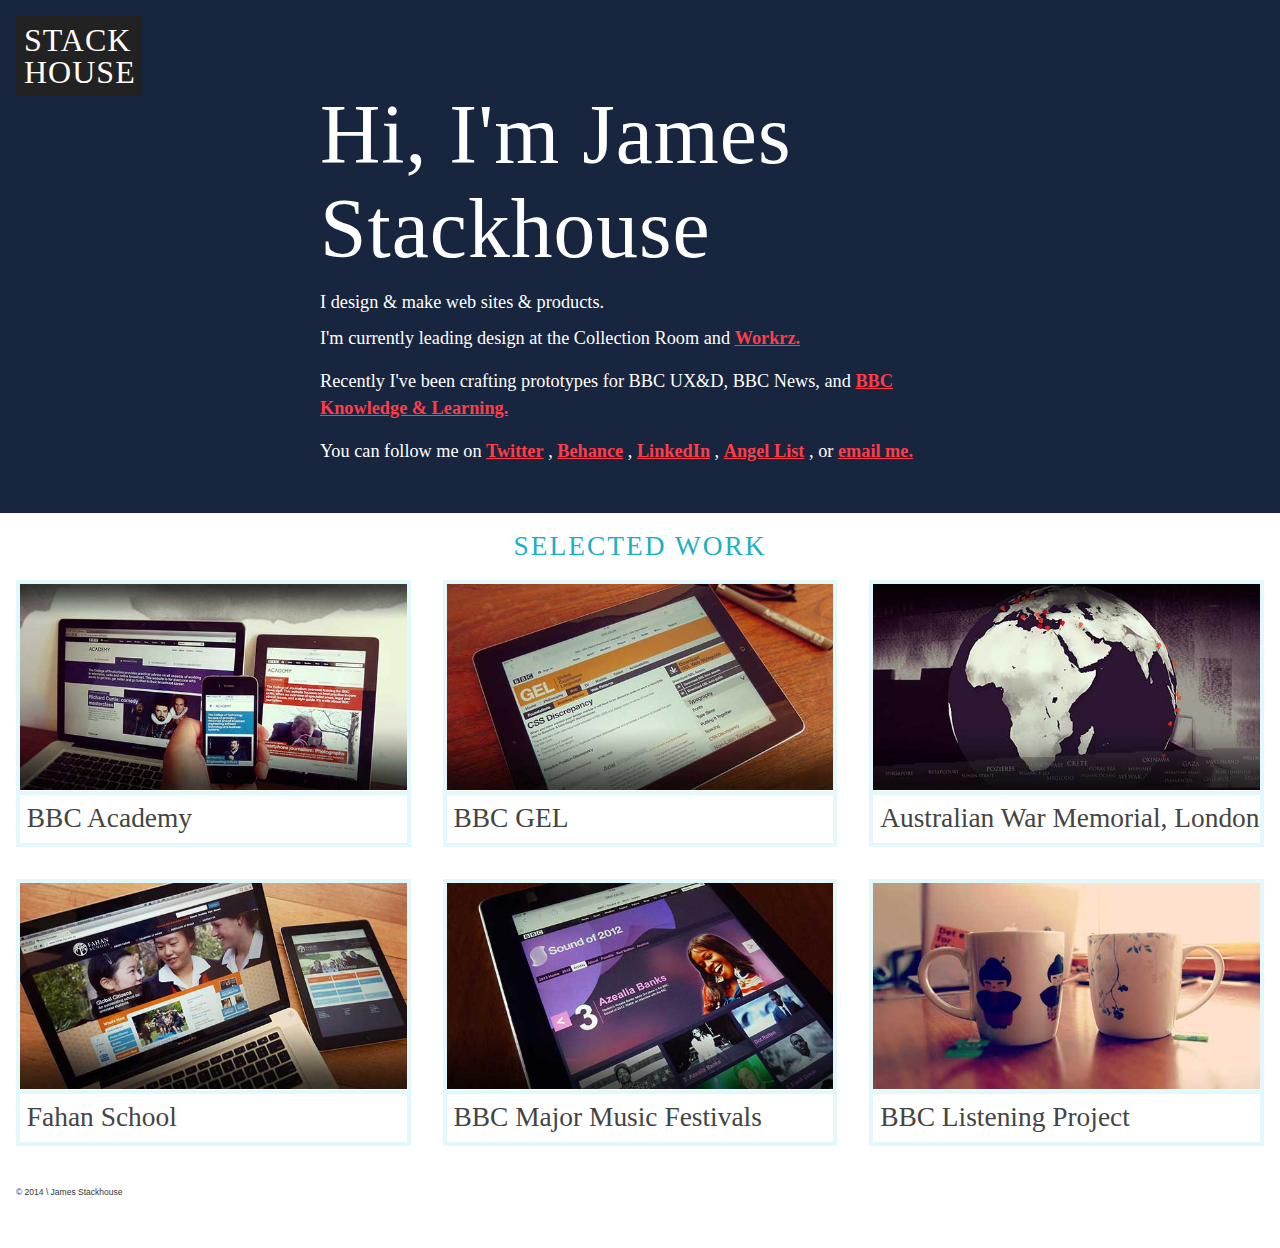
<file: index.html>
<!DOCTYPE html>
<html class='no-js' lang='en'>
  <head>
    <meta charset='utf-8'>
    <title>James Stackhouse</title>
    <meta content='Selected works by James Stackhouse.' name='description'>
    <meta content='width=device-width, initial-scale=1' name='viewport'>
    <link href='/favicon.ico' rel='shortcut icon'>
    <link href='//cloud.typography.com/7131052/621764/css/fonts.css' rel='stylesheet'>
    <link href='stylesheets/screen.css' rel='stylesheet'>
    <script>
      document.cookie='resolution='+Math.max(screen.width,screen.height)+("devicePixelRatio" in window ? ","+devicePixelRatio : ",1")+'; path=/';
    </script>
  </head>
  <body>
    <header>
      <a href='/'>
        <h1>
          Stack
          <br>
          House
        </h1>
      </a>
    </header>
    <section id='home-banner'>
      <div class='banner-content'>
        <h1>Hi, I'm James Stackhouse</h1>
        <h2>I design &amp; make web sites &amp; products.</h2>
        <p>
          I'm currently leading design at the Collection Room and
          <a href='http://www.workrz.com'>Workrz.</a>
        </p>
        <p>
          Recently I've been crafting prototypes for BBC UX&amp;D, BBC News, and
          <a href='http://www.bbc.co.uk/ww1'>BBC Knowledge &amp Learning.</a>
        </p>
        <p>
          You can follow me on
          <a href='http://www.twitter.com/stackhousehouse'>Twitter</a>
          ,
          <a href='https://www.behance.net/jamesstackhouse'>Behance</a>
          ,
          <a href='http://www.linkedin.com/pub/james-stackhouse/5b/1a1/515'>LinkedIn</a>
          ,
          <a href='https://angel.co/stackhousehouse'>Angel List</a>
          , or
          <a href='mailto:stack@jamesstackhouse.com'>email me.</a>
        </p>
      </div>
    </section>
    <div class='content list'>
      <section>
        <h3>Selected Work</h3>
        <article>
          <a href='academy.html'>
            <img alt='BBC Academy' src='images/academy-thumb.jpg'>
            <h1>BBC Academy</h1>
          </a>
        </article>
        <article>
          <a href='gel.html'>
            <img alt='BBC GEL' src='images/gel-thumb.jpg'>
            <h1>BBC GEL</h1>
          </a>
        </article>
        <article>
          <a href='awm.html'>
            <img alt='Australian War Memorial, London' src='images/awm-thumb.jpg'>
            <h1>Australian War Memorial, London</h1>
          </a>
        </article>
        <article>
          <a href='fahan.html'>
            <img alt='Fahan School' src='images/fahan-thumb.jpg'>
            <h1>Fahan School</h1>
          </a>
        </article>
        <article>
          <a href='mmft.html'>
            <img alt='BBC Major Music Festivals' src='images/mmft-thumb.jpg'>
            <h1>BBC Major Music Festivals</h1>
          </a>
        </article>
        <article>
          <a href='listening.html'>
            <img alt='BBC Listening Project' src='images/listen-thumb.jpg'>
            <h1>BBC Listening Project</h1>
          </a>
        </article>
      </section>
    </div>
    <footer id='footer'>
      <small>© 2014 \ James Stackhouse</small>
    </footer>
    <script src='//ajax.googleapis.com/ajax/libs/jquery/1.7.2/jquery.min.js'></script>
    <script>
      window.jQuery || document.write('<script src="/js/jquery-1.7.2.min.js"><\/script>')
    </script>
    <script src='/js/app-ck.js'></script>
    <script>
      var _gaq=[['_setAccount','UA-47537665-1'],['_trackPageview']];
      (function(d,t){var g=d.createElement(t),s=d.getElementsByTagName(t)[0];
      g.src=('https:'==location.protocol?'//ssl':'//www')+'.google-analytics.com/ga.js';
      s.parentNode.insertBefore(g,s)}(document,'script'));
    </script>
  </body>
</html>
</file>
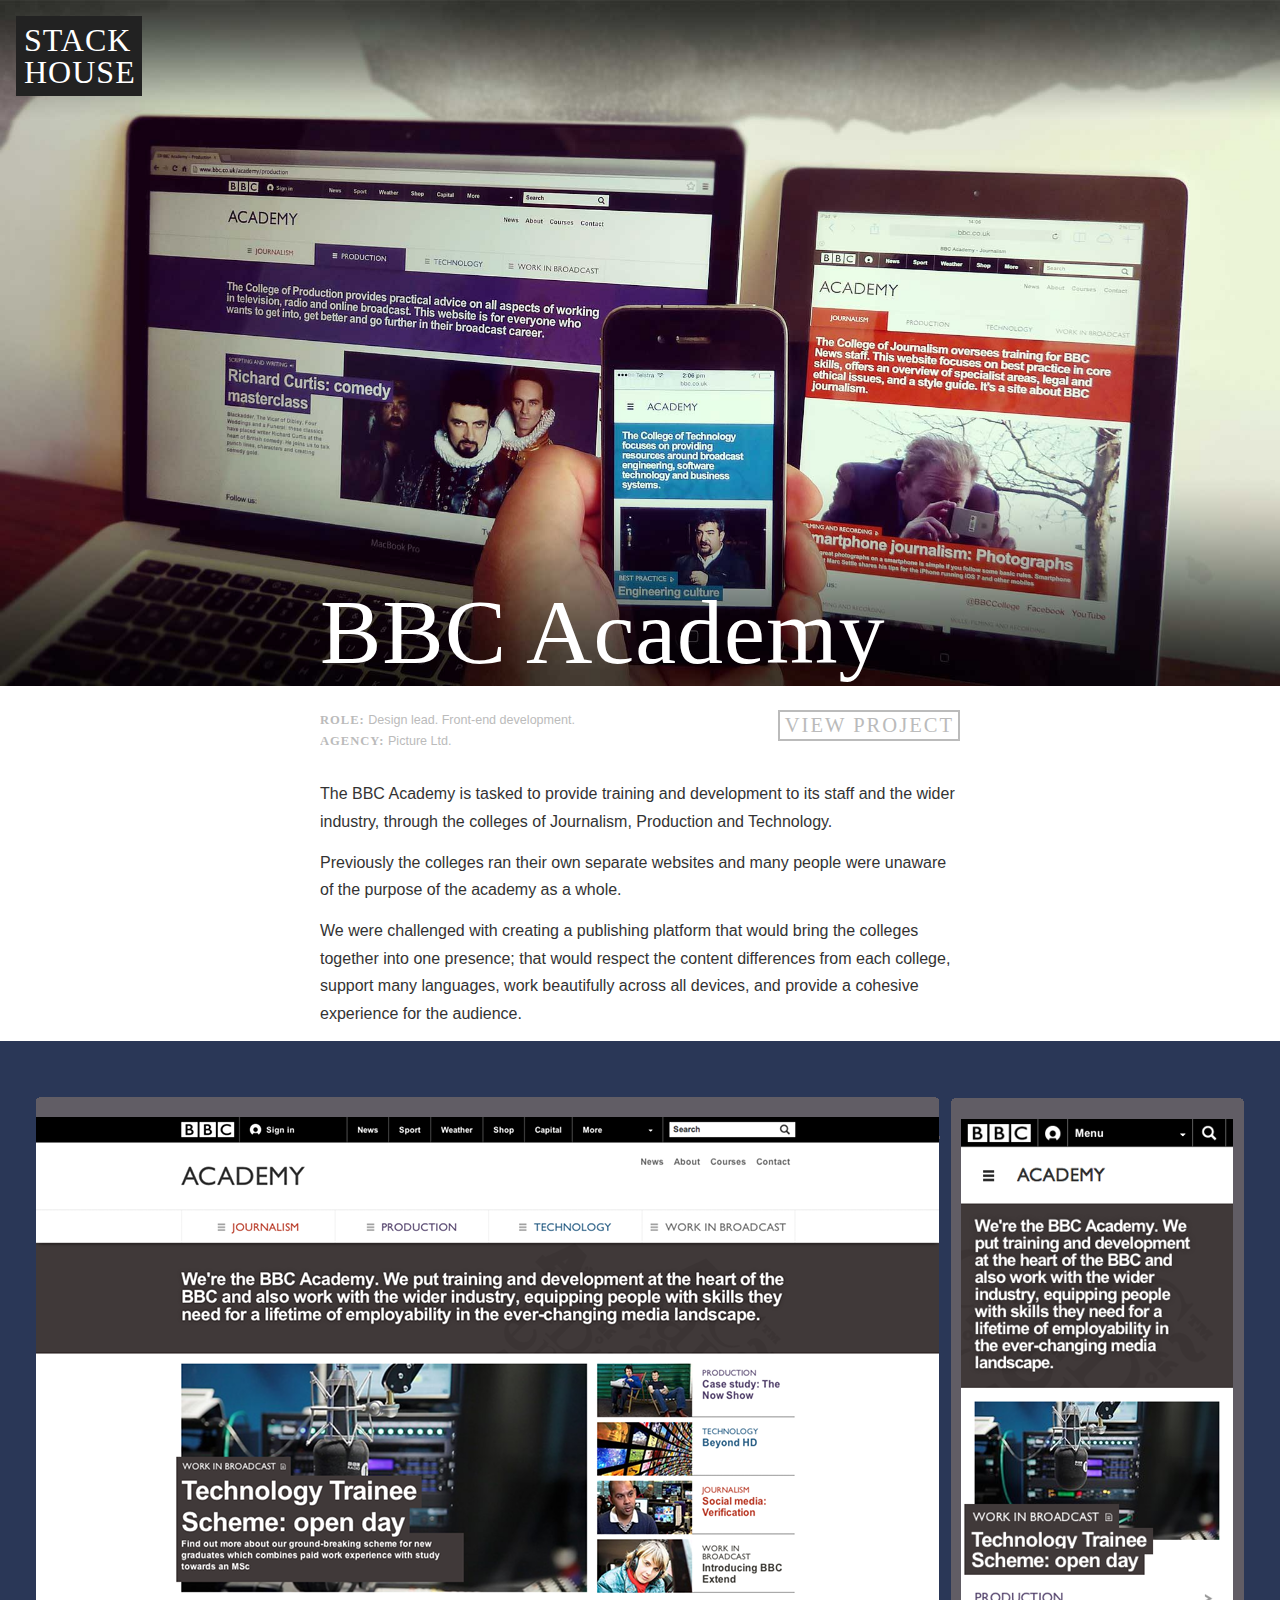
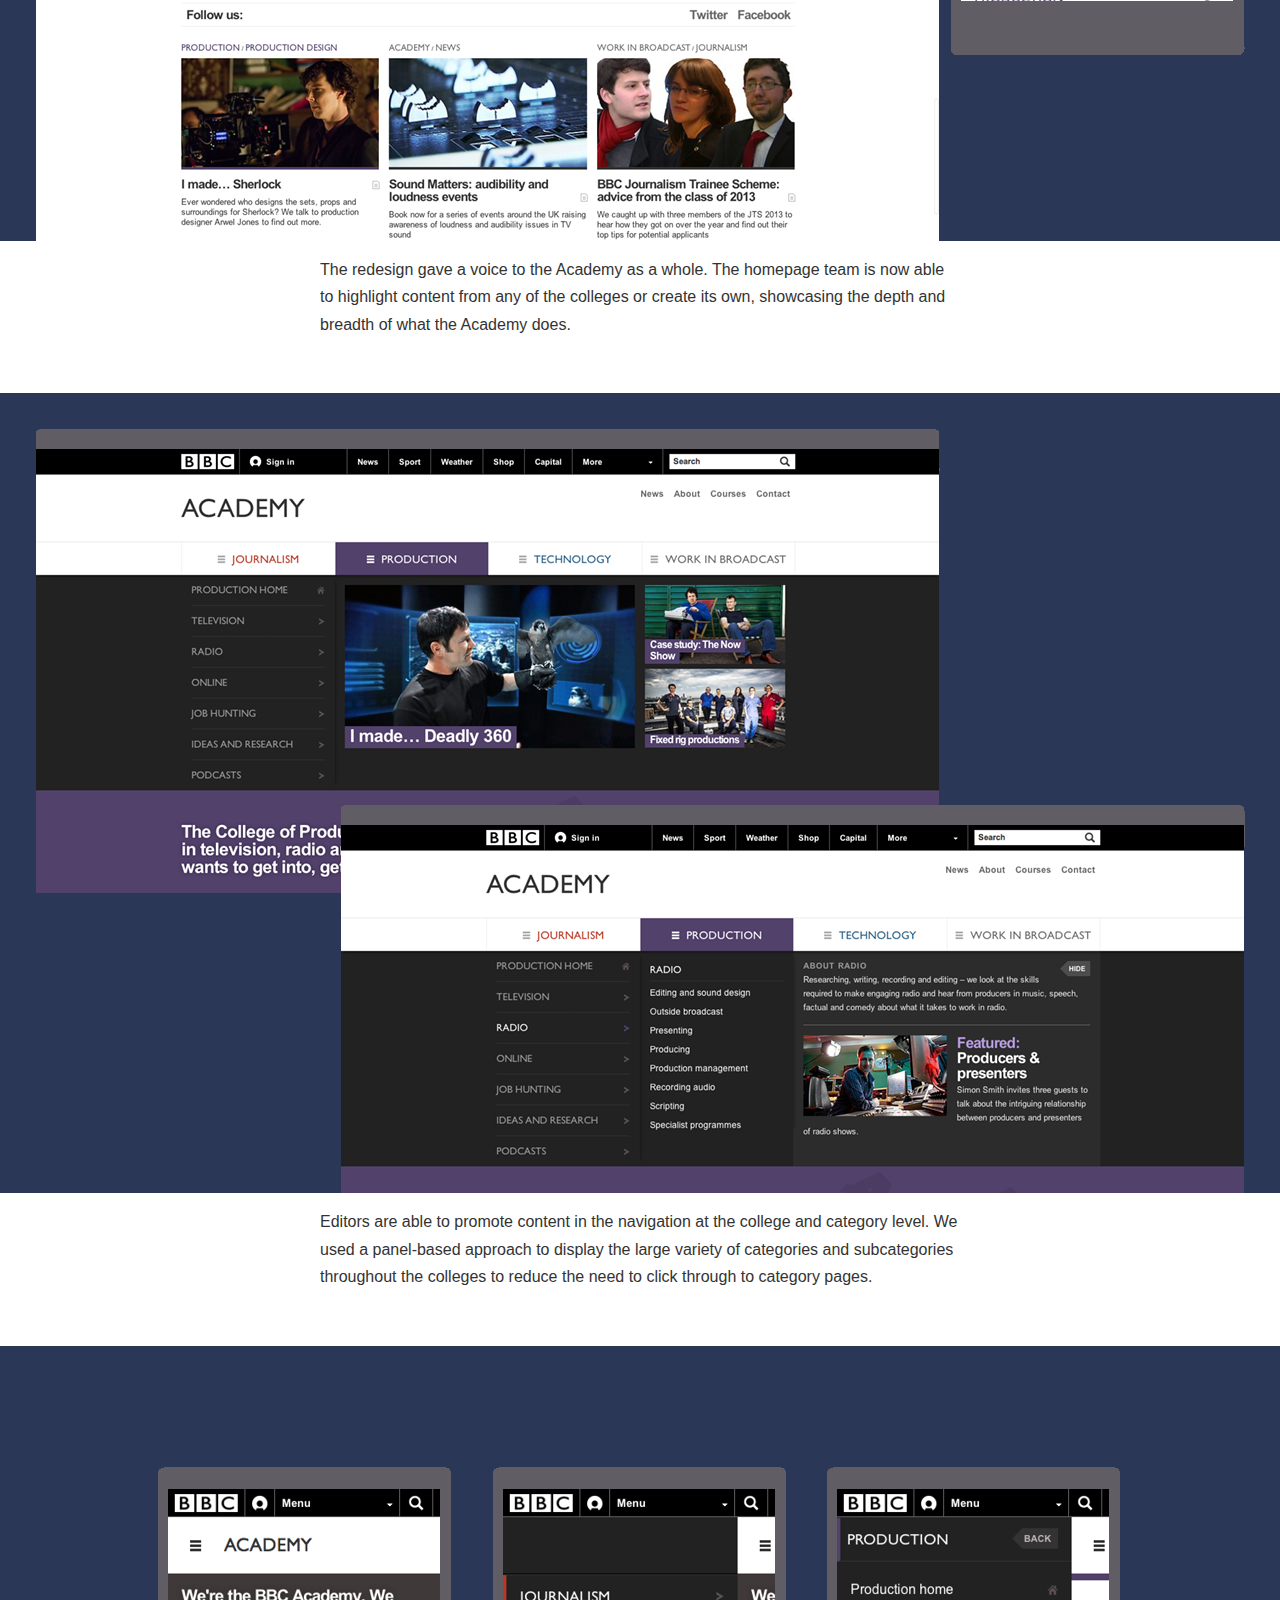
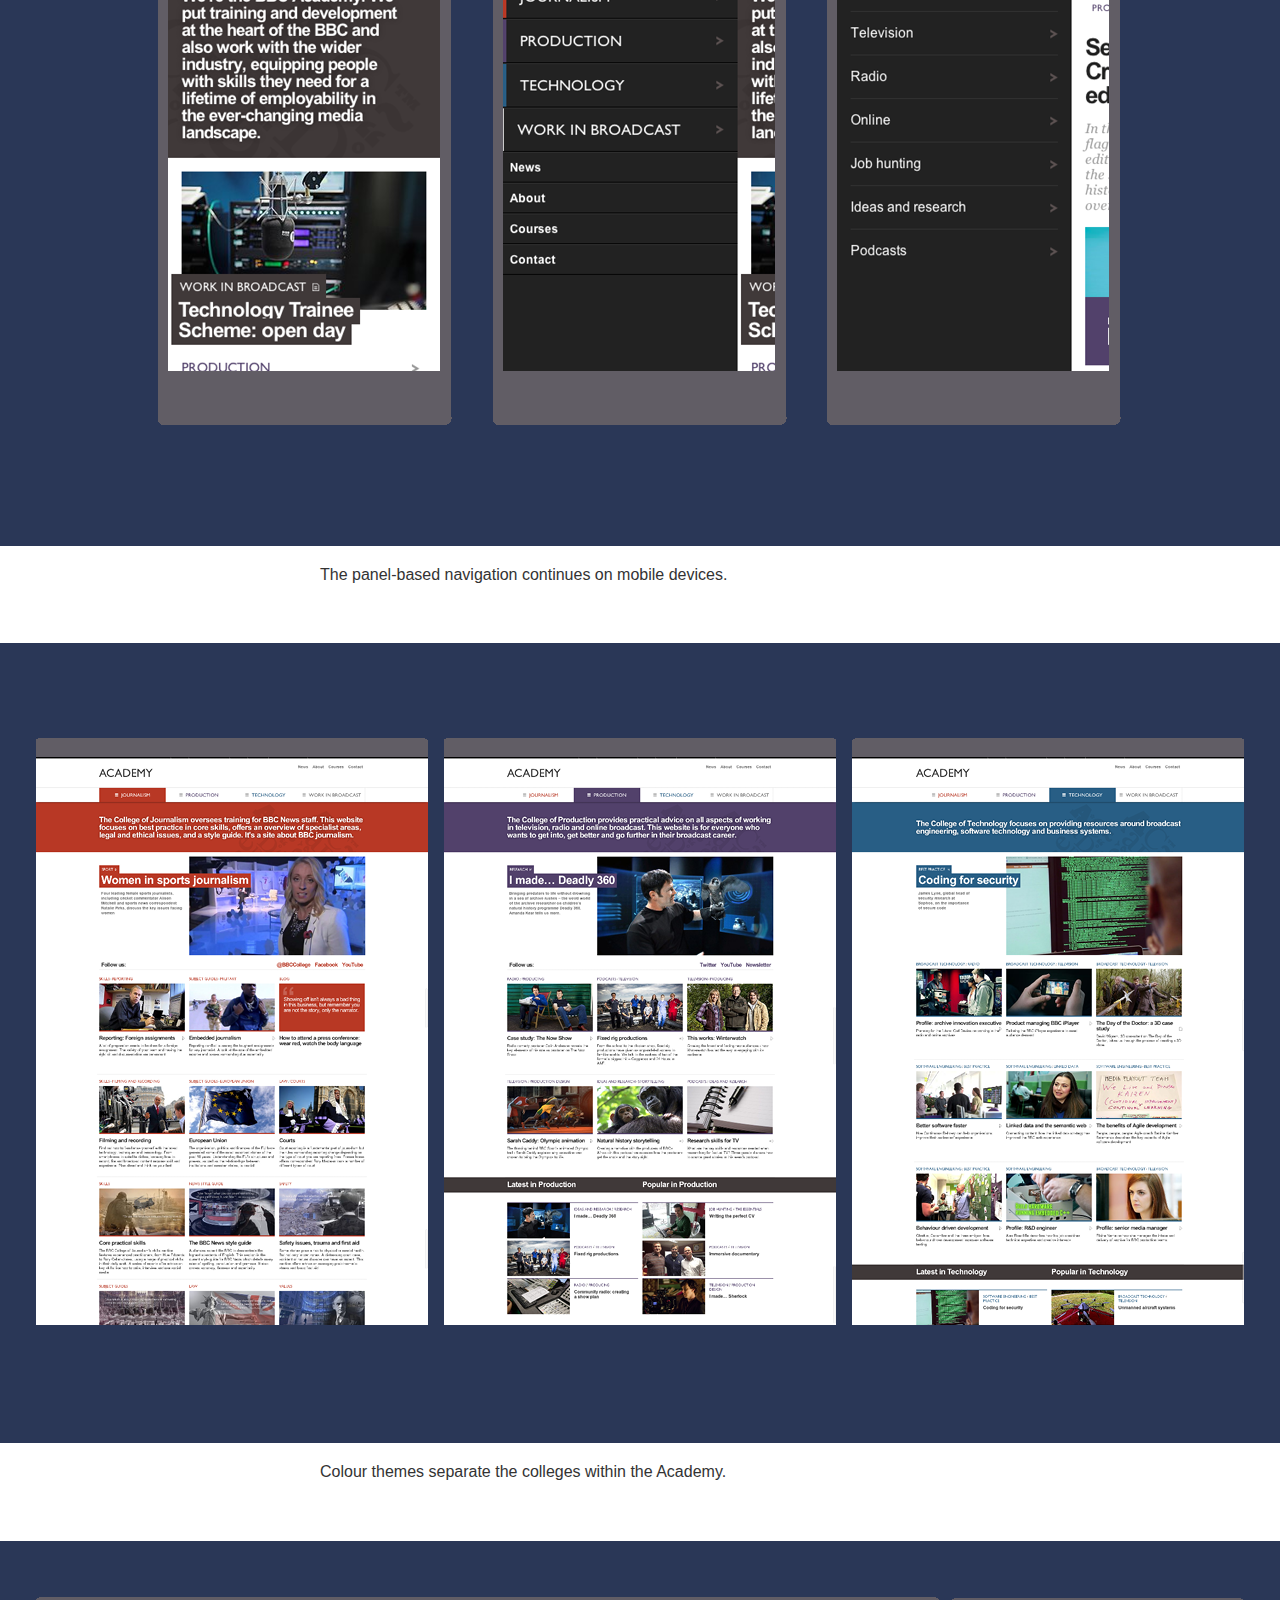
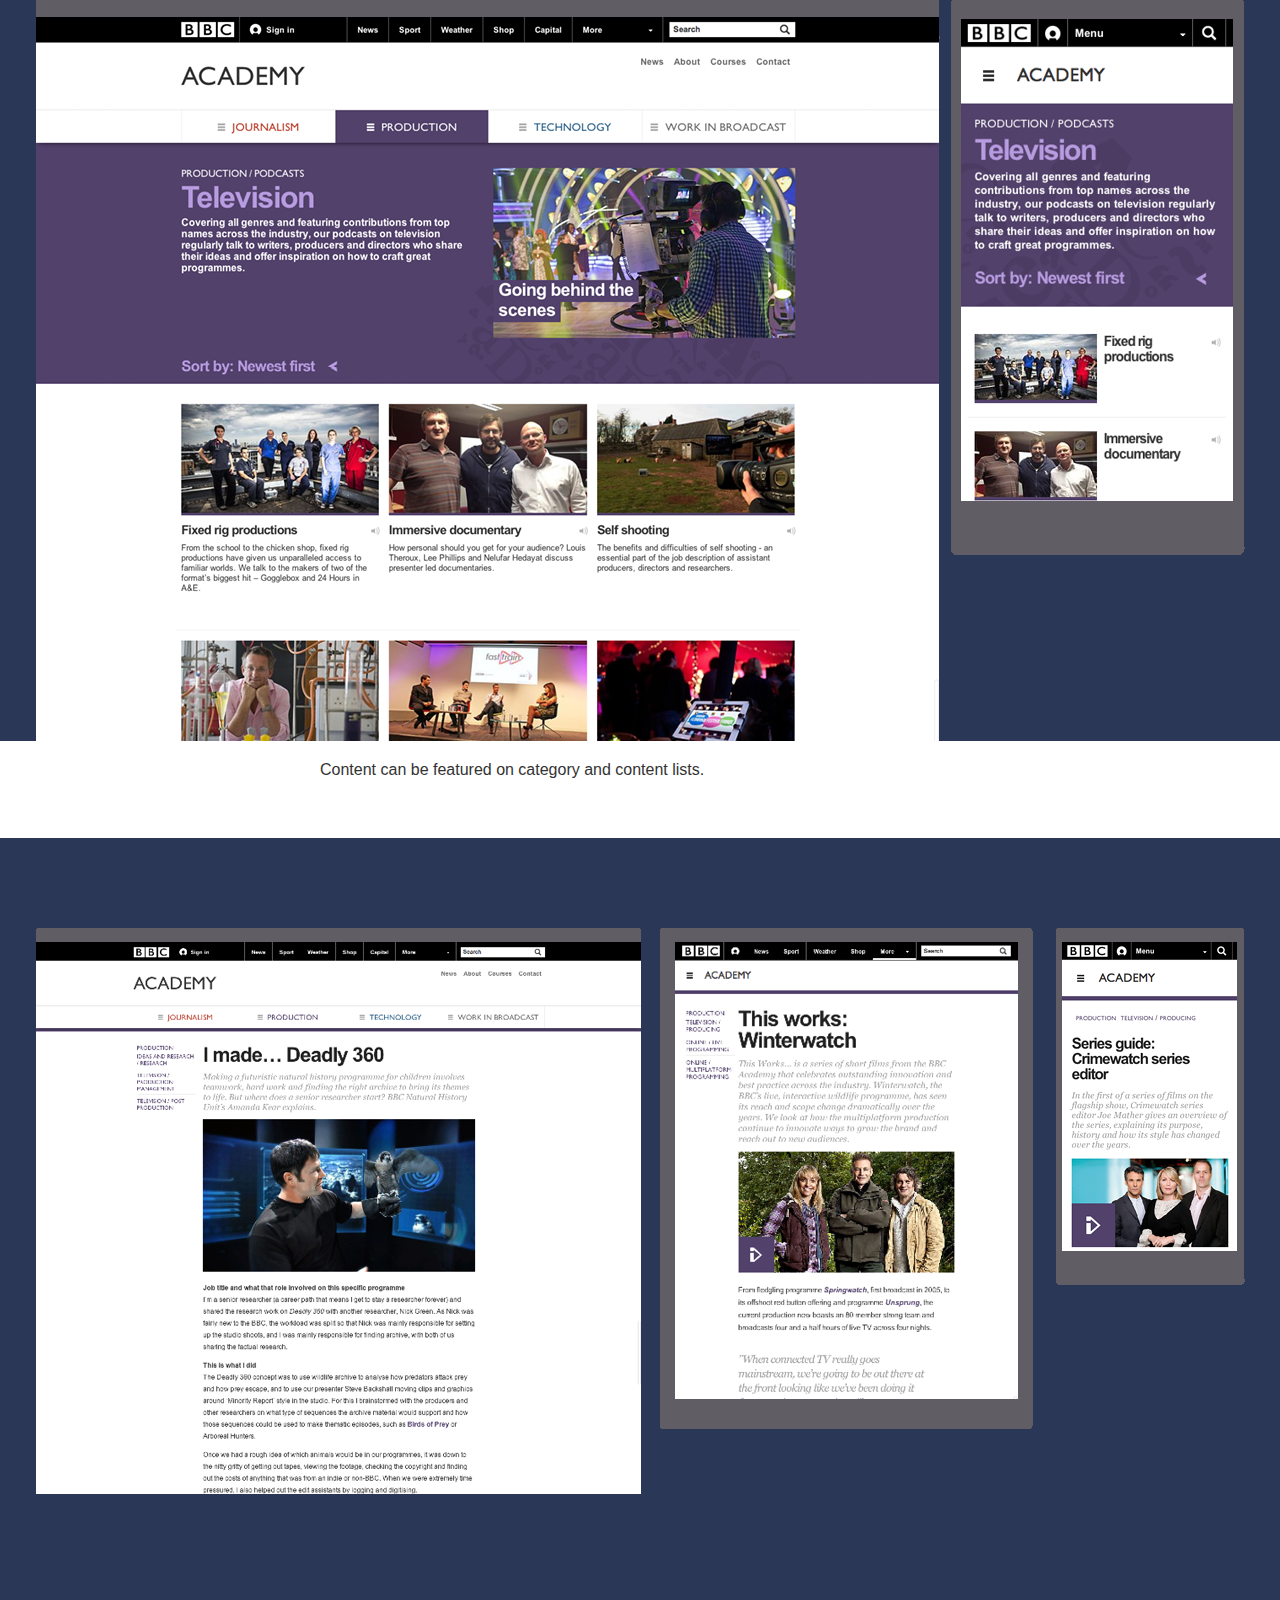
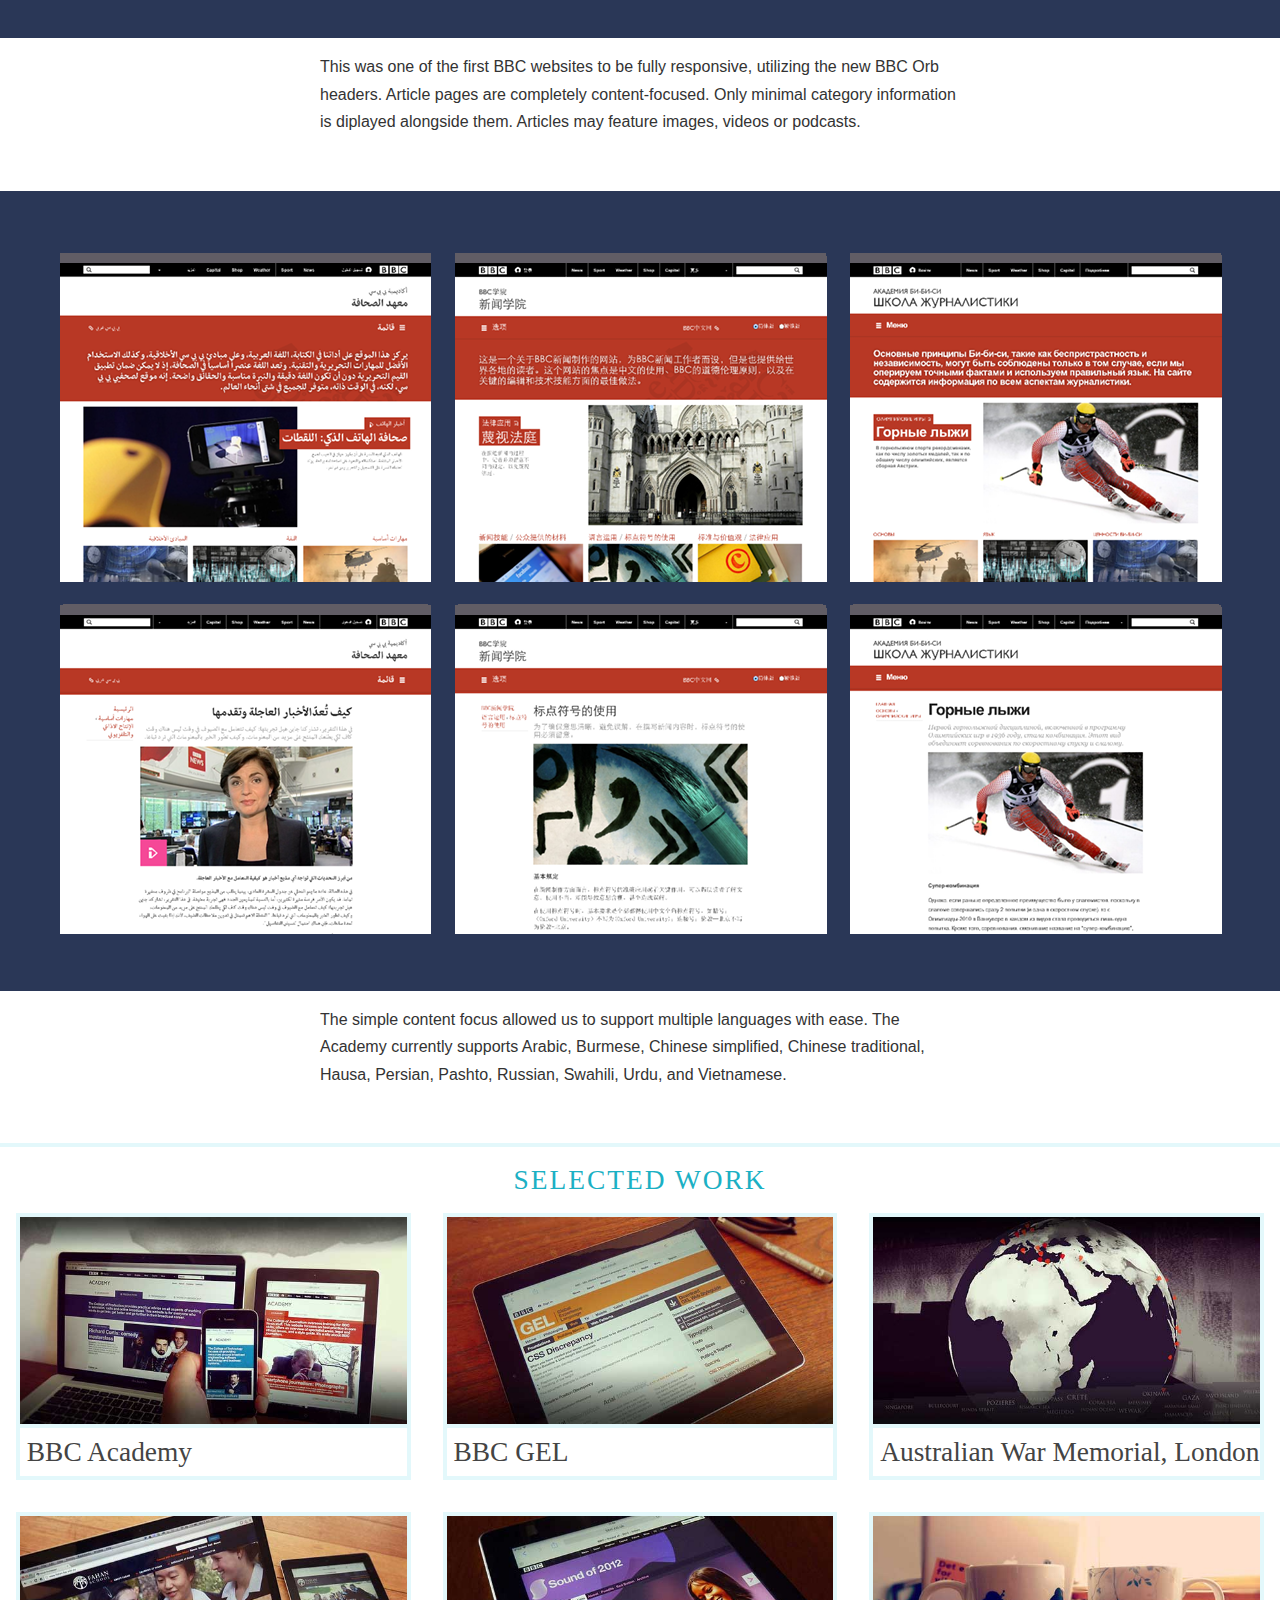
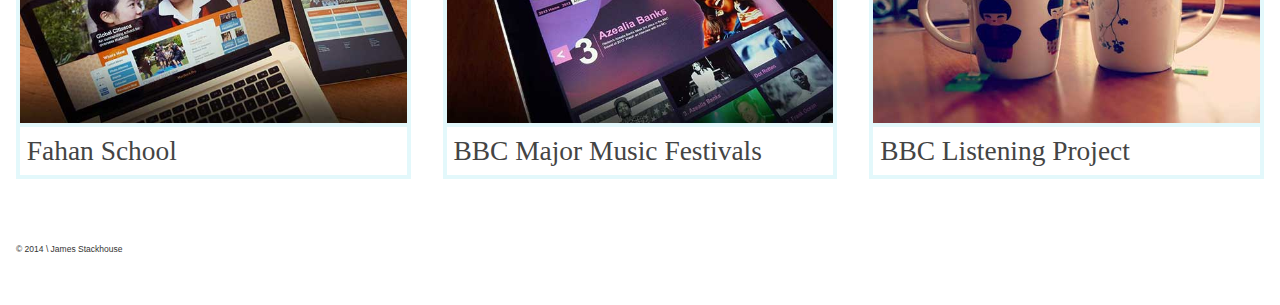
<file: academy.html>
<!DOCTYPE html>
<html class='no-js' lang='en'>
  <head>
    <meta charset='utf-8'>
    <title>BBC Academy | James Stackhouse</title>
    <meta content='BBC Academy design and front end development' name='description'>
    <meta content='width=device-width, initial-scale=1' name='viewport'>
    <link href='/favicon.ico' rel='shortcut icon'>
    <link href='//cloud.typography.com/7131052/621764/css/fonts.css' rel='stylesheet'>
    <link href='stylesheets/screen.css' rel='stylesheet'>
    <script>
      document.cookie='resolution='+Math.max(screen.width,screen.height)+("devicePixelRatio" in window ? ","+devicePixelRatio : ",1")+'; path=/';
    </script>
  </head>
  <body>
    <header>
      <a href='/'>
        <h1>
          Stack
          <br>
          House
        </h1>
      </a>
    </header>
    <section id='project-banner'>
      <img src='images/academy-banner-2.jpg'>
      <div class='banner-content'>
        <h1>BBC Academy</h1>
      </div>
    </section>
    <div class='content'>
      <section class='meta'>
        <a href='http://www.bbc.co.uk/academy'>View Project</a>
        <dl>
          <dt>Role:</dt>
          <dd>Design lead.</dd>
          <dd>Front-end development.</dd>
          <dt>Agency:</dt>
          <dd>Picture Ltd.</dd>
        </dl>
      </section>
      <section>
        <p>The BBC Academy is tasked to provide training and development to its staff and the wider industry, through the colleges of Journalism, Production and Technology.</p>
        <p>Previously the colleges ran their own separate websites and many people were unaware of the purpose of the academy as a whole.</p>
        <p>We were challenged with creating a publishing platform that would bring the colleges together into one presence; that would respect the content differences from each college, support many languages, work beautifully across all devices, and provide a cohesive experience for the audience.</p>
      </section>
      <figure>
        <img src='images/academy2.png'>
        <figcaption>
          The redesign gave a voice to the Academy as a whole. The homepage team is now able to highlight content from any of the colleges or create its own, showcasing the depth and breadth of what the Academy does.
        </figcaption>
      </figure>
      <figure>
        <img src='images/academy3.png'>
        <figcaption>
          Editors are able to promote content in the navigation at the college and category level. We used a panel-based approach to display the large variety of categories and subcategories throughout the colleges to reduce the need to click through to category pages.
        </figcaption>
      </figure>
      <figure>
        <img src='images/academy4.png'>
        <figcaption>
          The panel-based navigation continues on mobile devices.
        </figcaption>
      </figure>
      <figure>
        <img src='images/academy5.png'>
        <figcaption>
          Colour themes separate the colleges within the Academy.
        </figcaption>
      </figure>
      <figure>
        <img src='images/academy6.png'>
        <figcaption>
          Content can be featured on category and content lists.
        </figcaption>
      </figure>
      <figure>
        <img src='images/academy7.png'>
        <figcaption>
          This was one of the first BBC websites to be fully responsive, utilizing the new BBC Orb headers. Article pages are completely content-focused. Only minimal category information is diplayed alongside them. Articles may feature images, videos or podcasts.
        </figcaption>
      </figure>
      <figure>
        <img src='images/academy8.png'>
        <figcaption>
          The simple content focus allowed us to support multiple languages with ease. The Academy currently supports Arabic, Burmese, Chinese simplified, Chinese traditional, Hausa, Persian, Pashto, Russian, Swahili, Urdu, and Vietnamese.
        </figcaption>
      </figure>
    </div>
    <div class='content list continue'>
      <section>
        <h3>Selected Work</h3>
        <article>
          <a href='academy.html'>
            <img alt='BBC Academy' src='images/academy-thumb.jpg'>
            <h1>BBC Academy</h1>
          </a>
        </article>
        <article>
          <a href='gel.html'>
            <img alt='BBC GEL' src='images/gel-thumb.jpg'>
            <h1>BBC GEL</h1>
          </a>
        </article>
        <article>
          <a href='awm.html'>
            <img alt='Australian War Memorial, London' src='images/awm-thumb.jpg'>
            <h1>Australian War Memorial, London</h1>
          </a>
        </article>
        <article>
          <a href='fahan.html'>
            <img alt='Fahan School' src='images/fahan-thumb.jpg'>
            <h1>Fahan School</h1>
          </a>
        </article>
        <article>
          <a href='mmft.html'>
            <img alt='BBC Major Music Festivals' src='images/mmft-thumb.jpg'>
            <h1>BBC Major Music Festivals</h1>
          </a>
        </article>
        <article>
          <a href='listening.html'>
            <img alt='BBC Listening Project' src='images/listen-thumb.jpg'>
            <h1>BBC Listening Project</h1>
          </a>
        </article>
      </section>
    </div>
    <footer id='footer'>
      <small>© 2014 \ James Stackhouse</small>
    </footer>
    <script src='//ajax.googleapis.com/ajax/libs/jquery/1.7.2/jquery.min.js'></script>
    <script>
      window.jQuery || document.write('<script src="/js/jquery-1.7.2.min.js"><\/script>')
    </script>
    <script src='/js/app-ck.js'></script>
    <script>
      var _gaq=[['_setAccount','UA-47537665-1'],['_trackPageview']];
      (function(d,t){var g=d.createElement(t),s=d.getElementsByTagName(t)[0];
      g.src=('https:'==location.protocol?'//ssl':'//www')+'.google-analytics.com/ga.js';
      s.parentNode.insertBefore(g,s)}(document,'script'));
    </script>
  </body>
</html>
</file>
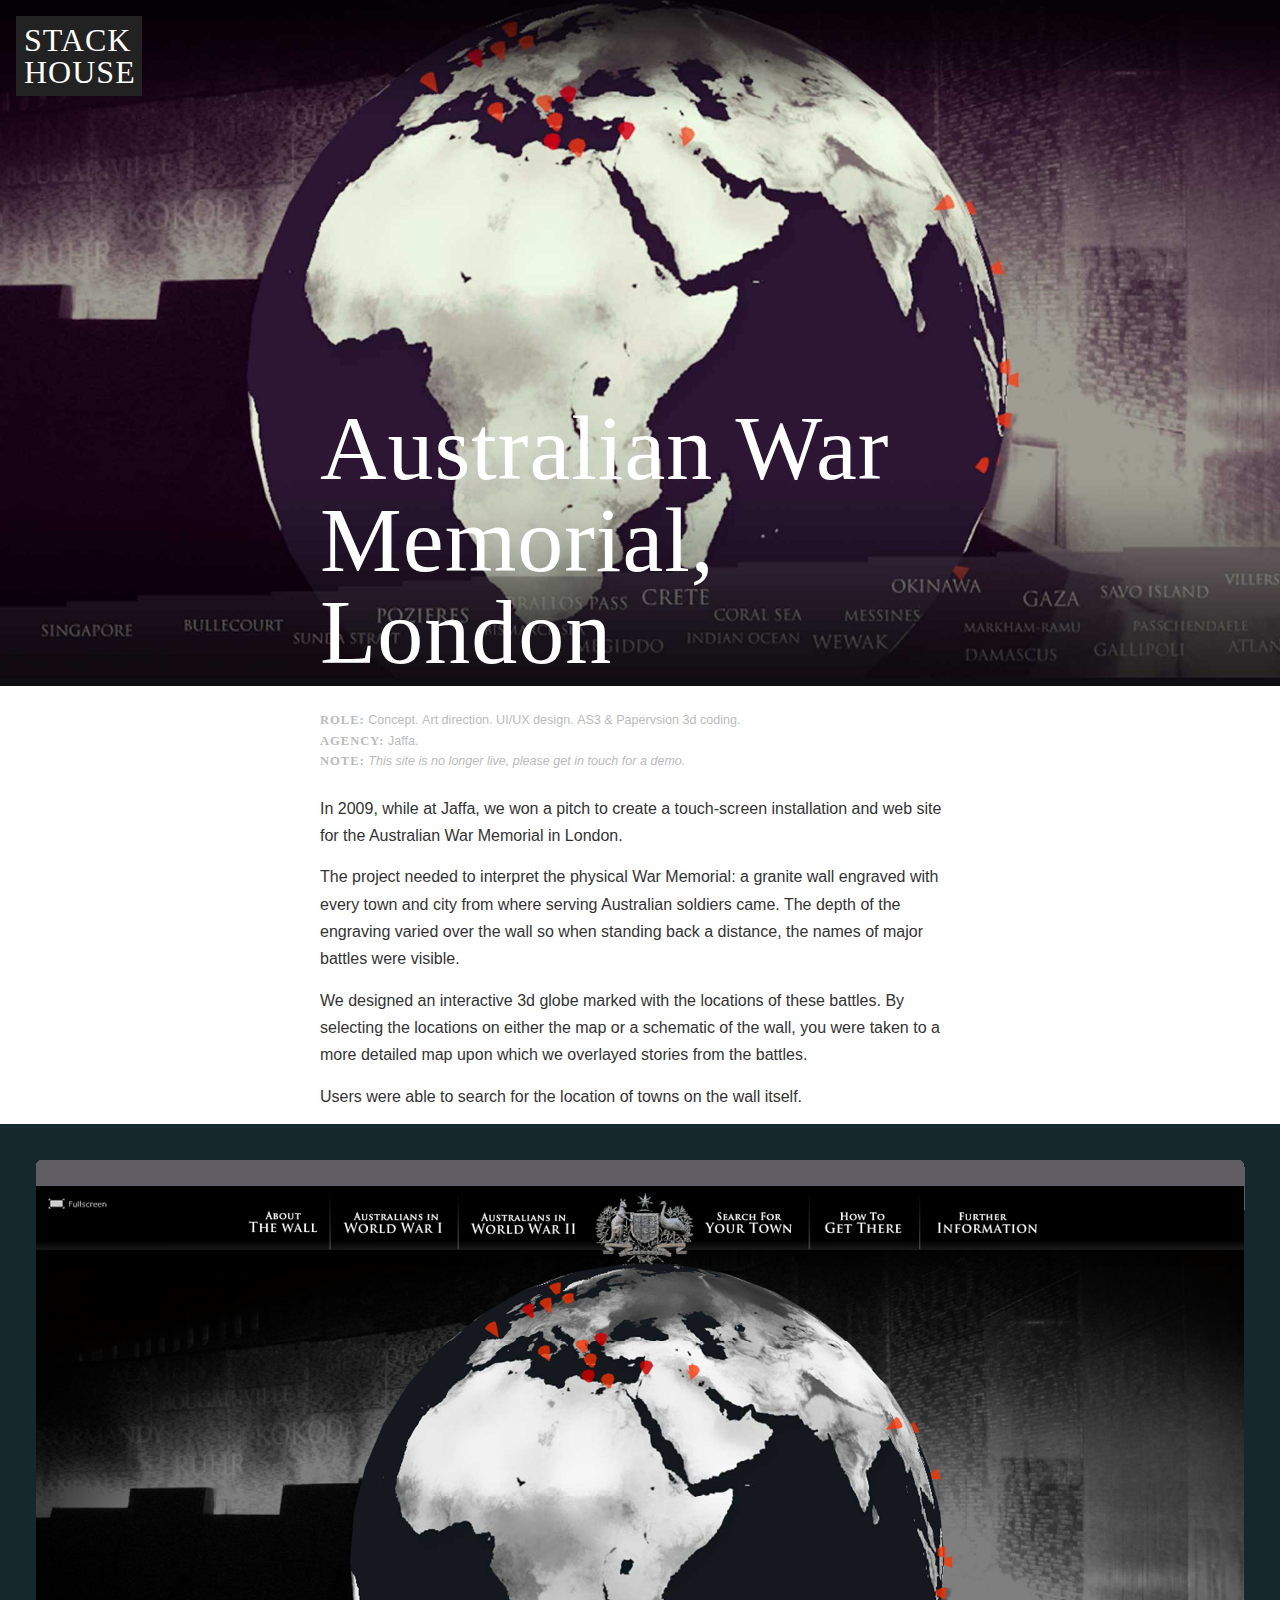
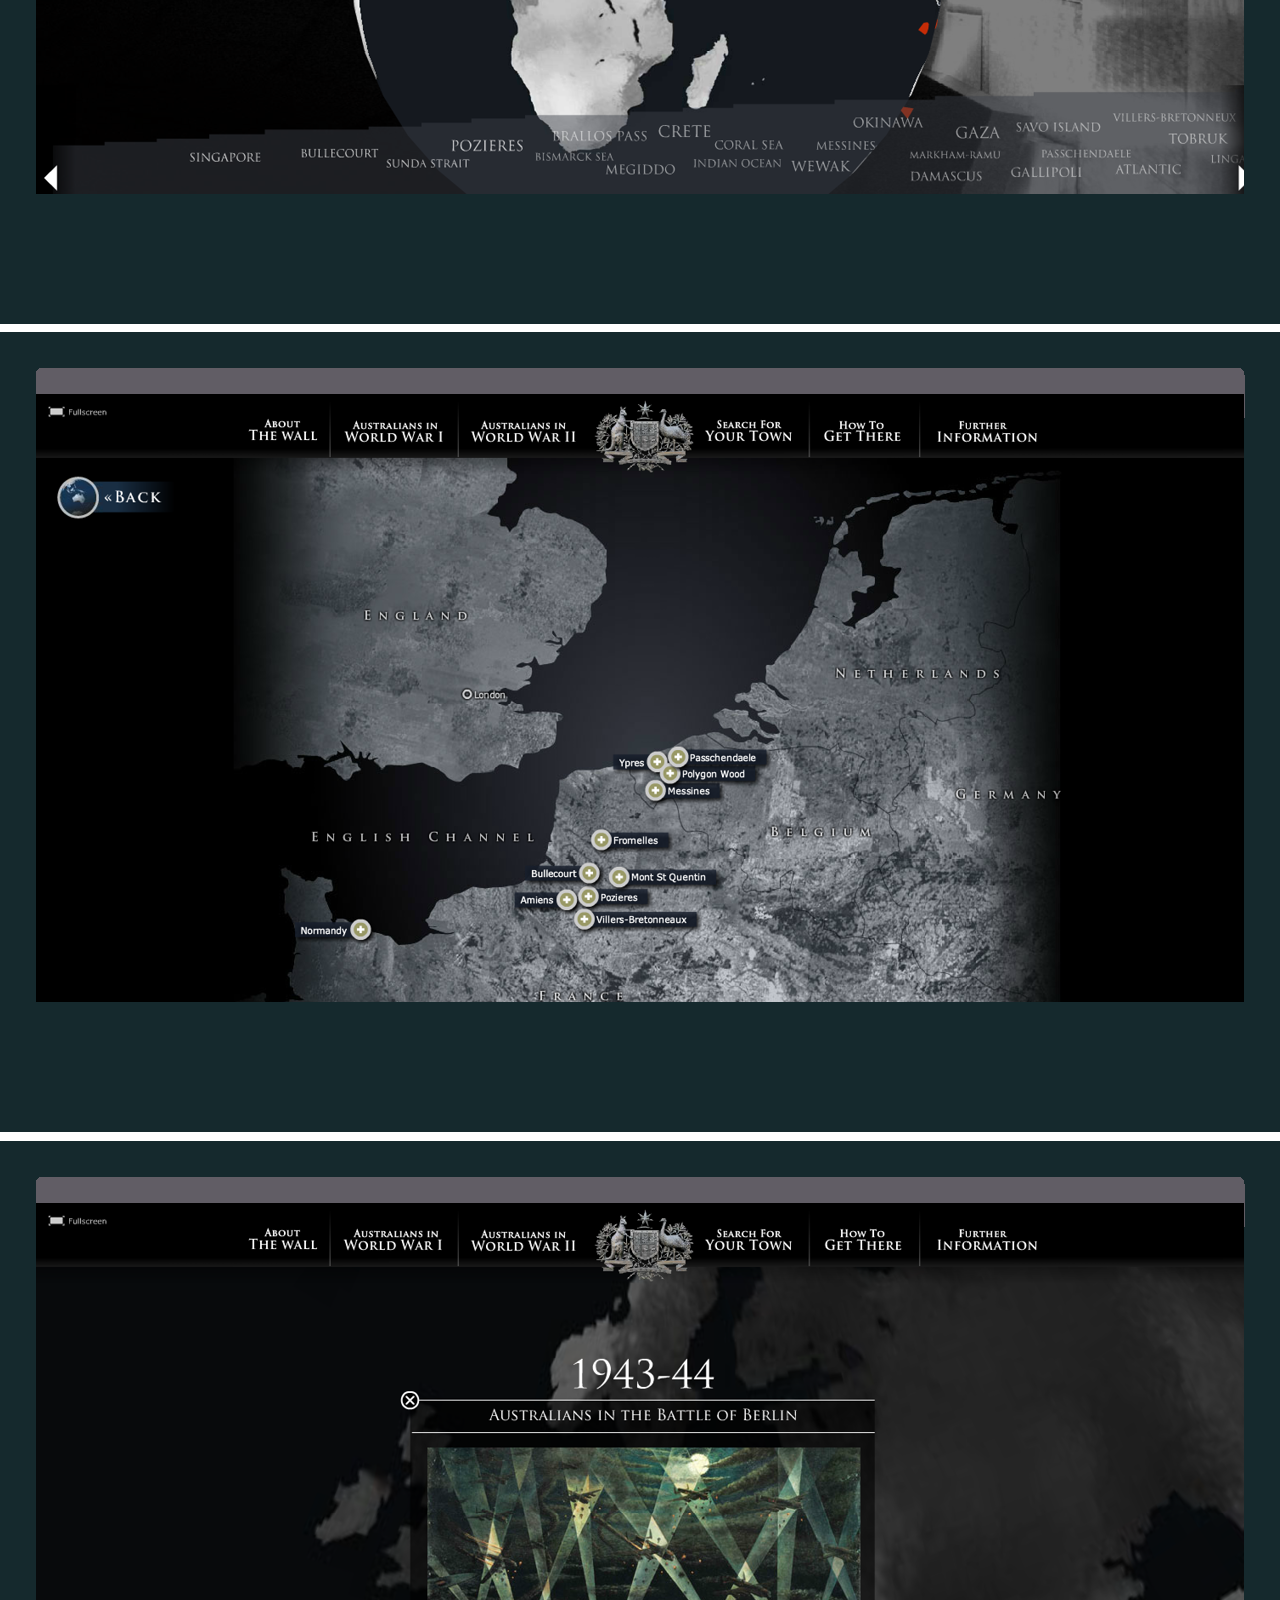
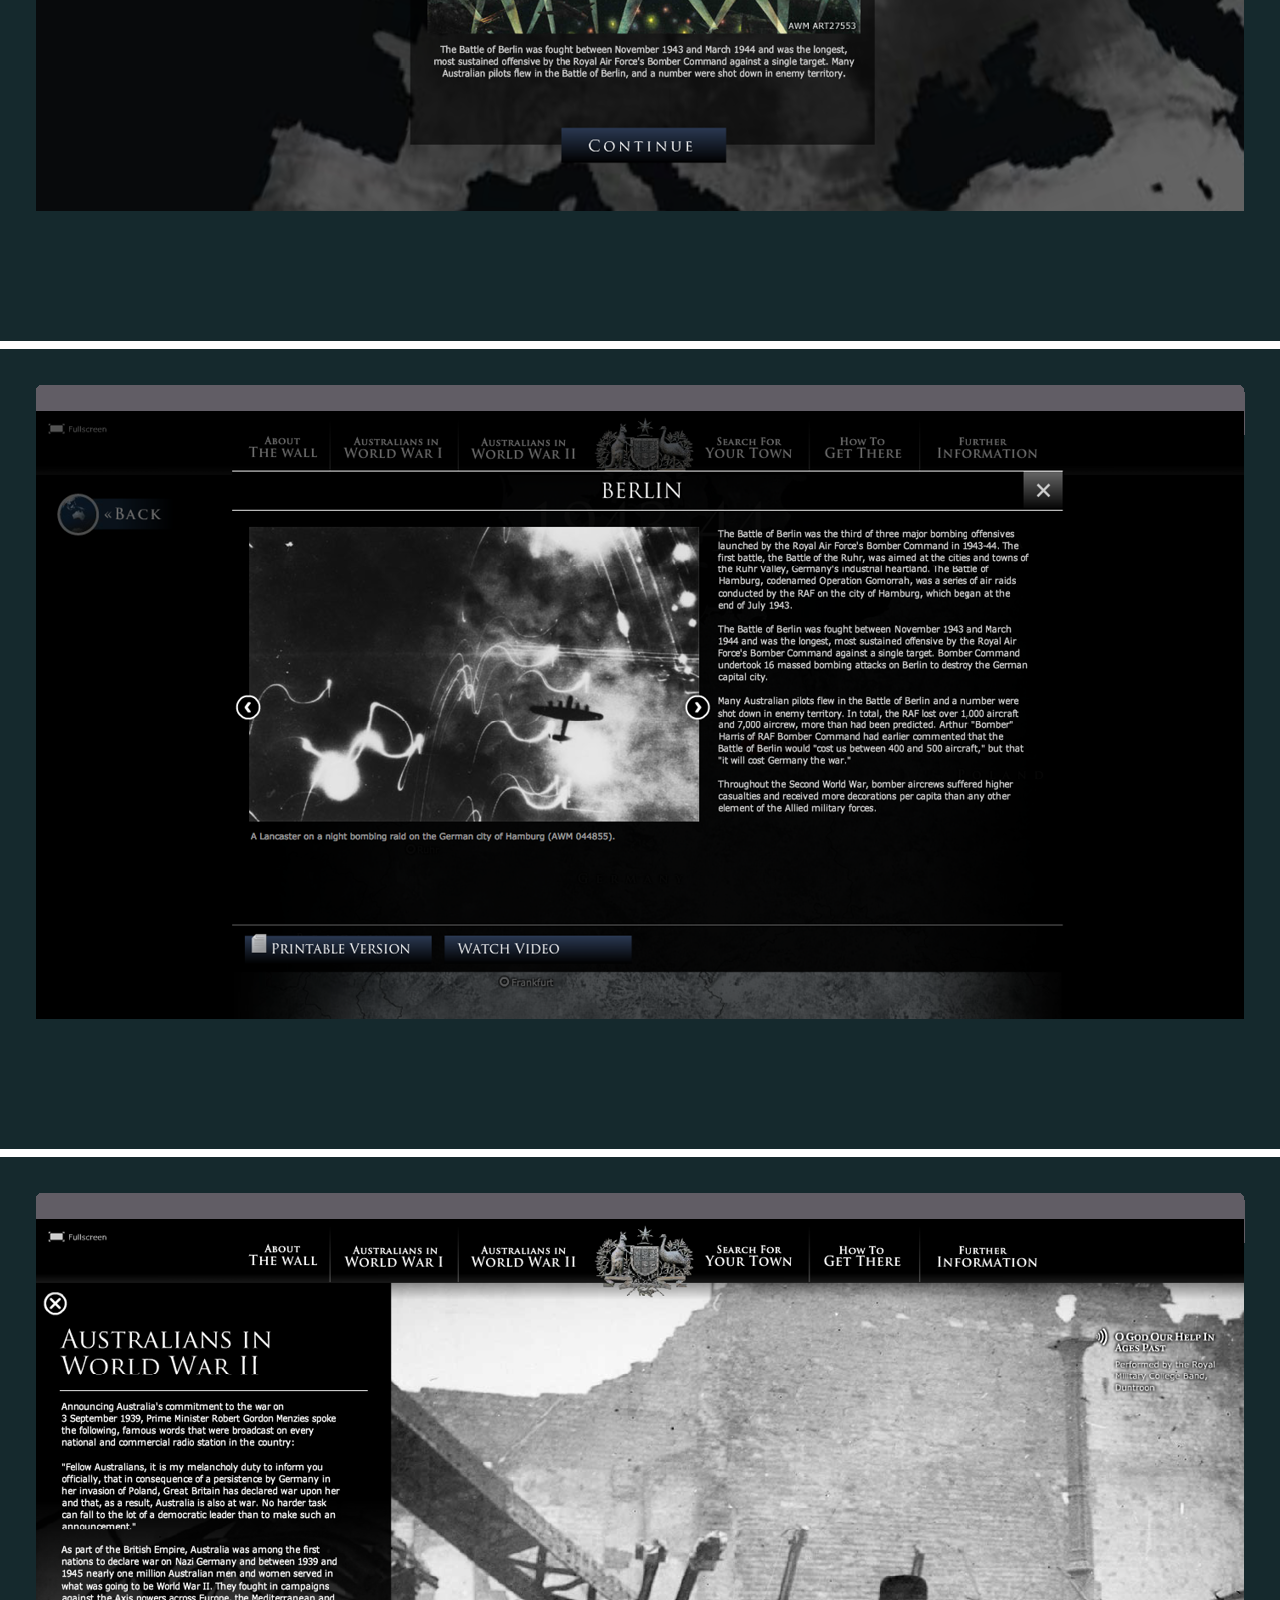
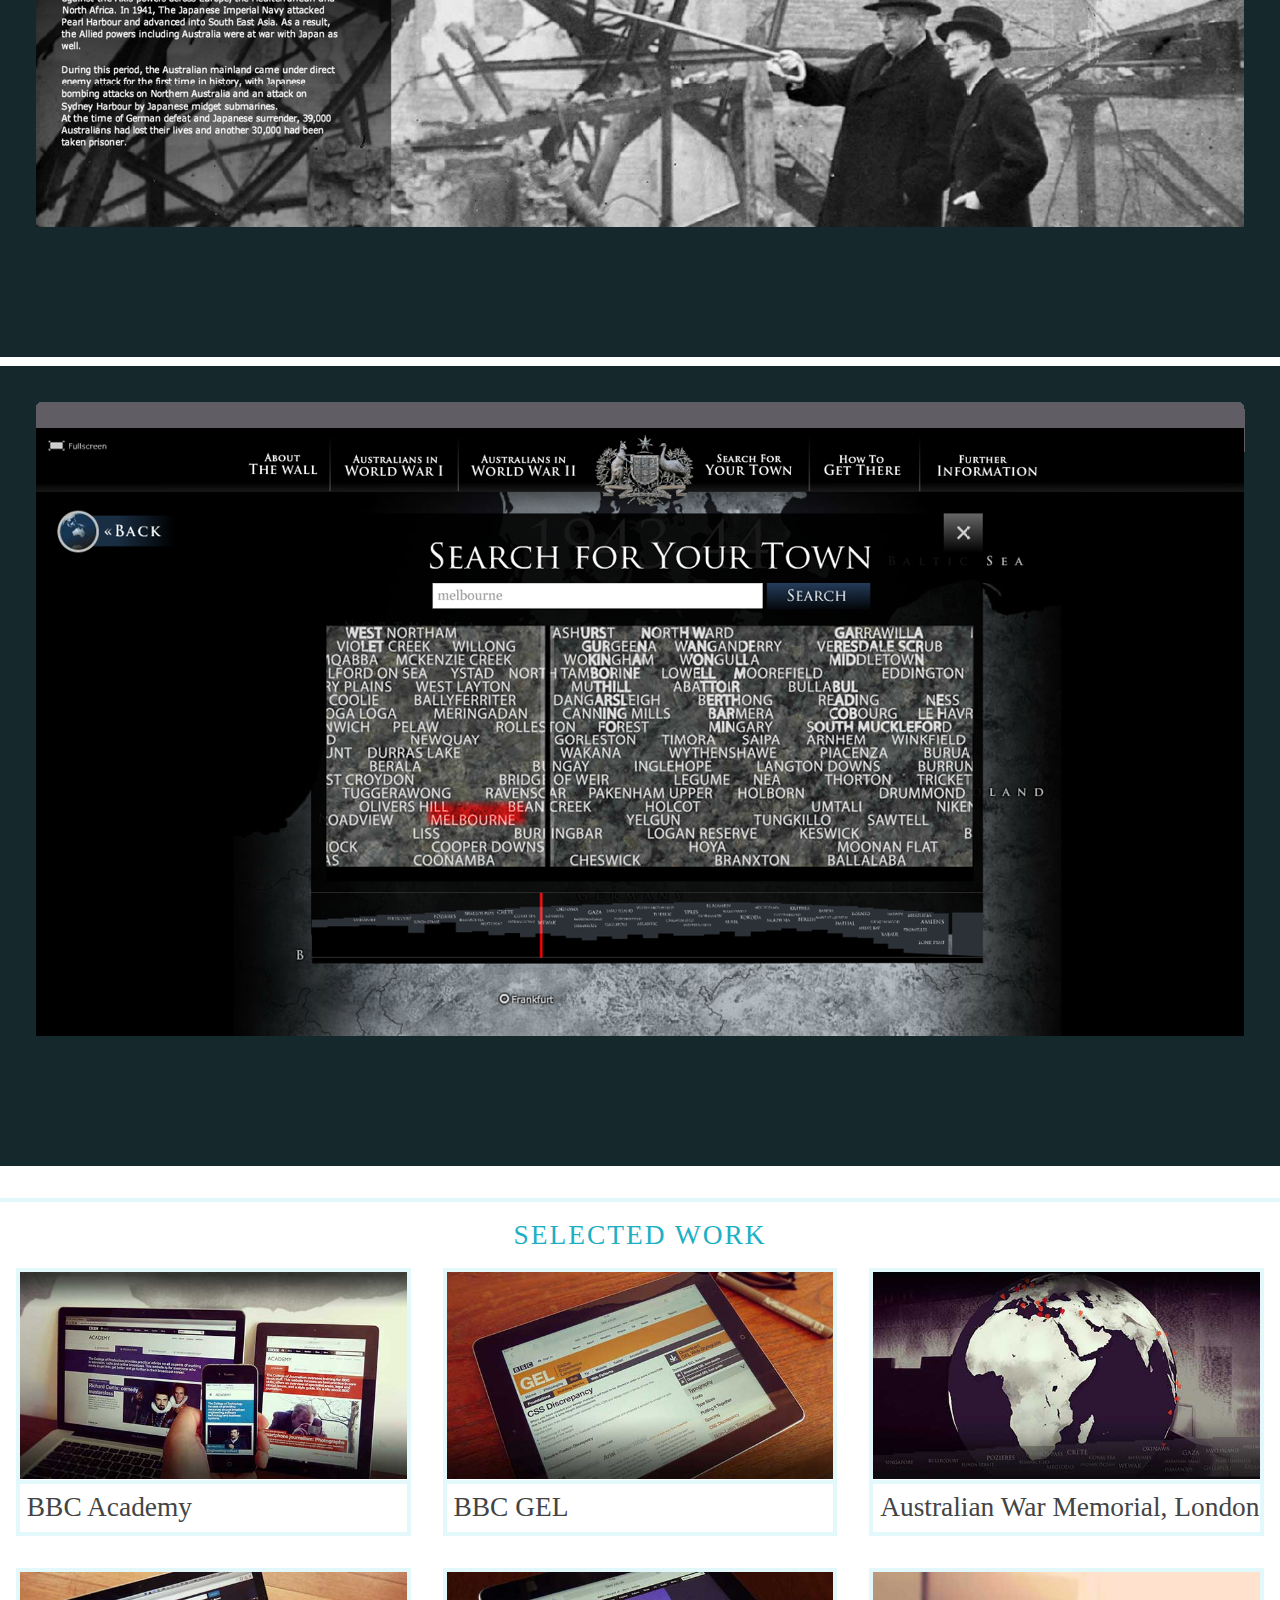
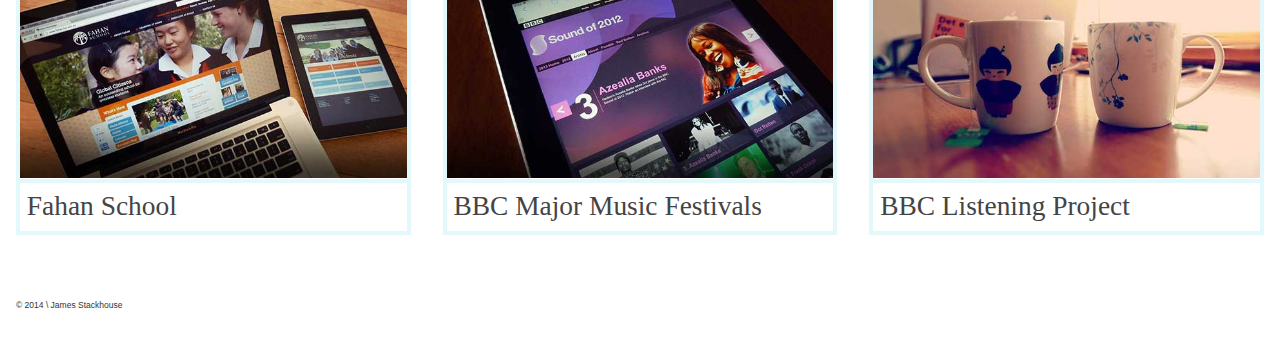
<file: awm.html>
<!DOCTYPE html>
<html class='no-js' lang='en'>
  <head>
    <meta charset='utf-8'>
    <title>Australian War Memorial, London | James Stackhouse</title>
    <meta content='Australian War Memorial, London. Design and development.' name='description'>
    <meta content='width=device-width, initial-scale=1' name='viewport'>
    <link href='/favicon.ico' rel='shortcut icon'>
    <link href='//cloud.typography.com/7131052/621764/css/fonts.css' rel='stylesheet'>
    <link href='stylesheets/screen.css' rel='stylesheet'>
    <script>
      document.cookie='resolution='+Math.max(screen.width,screen.height)+("devicePixelRatio" in window ? ","+devicePixelRatio : ",1")+'; path=/';
    </script>
  </head>
  <body>
    <header>
      <a href='/'>
        <h1>
          Stack
          <br>
          House
        </h1>
      </a>
    </header>
    <section id='project-banner'>
      <img src='images/awm-banner.jpg'>
      <div class='banner-content'>
        <h1>Australian War Memorial, London</h1>
      </div>
    </section>
    <div class='content'>
      <section class='meta'>
        <!-- %a{href:"http://www.bbc.co.uk/gel"} View Project -->
        <dl>
          <dt>Role:</dt>
          <dd>Concept.</dd>
          <dd>Art direction.</dd>
          <dd>UI/UX design.</dd>
          <dd>AS3 &amp; Papervsion 3d coding.</dd>
          <dt>Agency:</dt>
          <dd>Jaffa.</dd>
          <dt>Note:</dt>
          <dd>
            <em>This site is no longer live, please get in touch for a demo.</em>
          </dd>
        </dl>
      </section>
      <section>
        <p>In 2009, while at Jaffa, we won a pitch to create a touch-screen installation and web site for the Australian War Memorial in London.</p>
        <p>The project needed to interpret the physical War Memorial: a granite wall engraved with every town and city from where serving Australian soldiers came. The depth of the engraving varied over the wall so when standing back a distance, the names of major battles were visible.</p>
        <p>We designed an interactive 3d globe marked with the locations of these battles. By selecting the locations on either the map or a schematic of the wall, you were taken to a more detailed map upon which we overlayed stories from the battles.</p>
        <p>Users were able to search for the location of towns on the wall itself.</p>
      </section>
      <figure>
        <img src='images/awm.png'>
      </figure>
      <figure>
        <img src='images/awm2.png'>
      </figure>
      <figure>
        <img src='images/awm3.png'>
      </figure>
      <figure>
        <img src='images/awm4.png'>
      </figure>
      <figure>
        <img src='images/awm5.png'>
      </figure>
      <figure>
        <img src='images/awm6.png'>
      </figure>
    </div>
    <div class='content list continue'>
      <section>
        <h3>Selected Work</h3>
        <article>
          <a href='academy.html'>
            <img alt='BBC Academy' src='images/academy-thumb.jpg'>
            <h1>BBC Academy</h1>
          </a>
        </article>
        <article>
          <a href='gel.html'>
            <img alt='BBC GEL' src='images/gel-thumb.jpg'>
            <h1>BBC GEL</h1>
          </a>
        </article>
        <article>
          <a href='awm.html'>
            <img alt='Australian War Memorial, London' src='images/awm-thumb.jpg'>
            <h1>Australian War Memorial, London</h1>
          </a>
        </article>
        <article>
          <a href='fahan.html'>
            <img alt='Fahan School' src='images/fahan-thumb.jpg'>
            <h1>Fahan School</h1>
          </a>
        </article>
        <article>
          <a href='mmft.html'>
            <img alt='BBC Major Music Festivals' src='images/mmft-thumb.jpg'>
            <h1>BBC Major Music Festivals</h1>
          </a>
        </article>
        <article>
          <a href='listening.html'>
            <img alt='BBC Listening Project' src='images/listen-thumb.jpg'>
            <h1>BBC Listening Project</h1>
          </a>
        </article>
      </section>
    </div>
    <footer id='footer'>
      <small>© 2014 \ James Stackhouse</small>
    </footer>
    <script src='//ajax.googleapis.com/ajax/libs/jquery/1.7.2/jquery.min.js'></script>
    <script>
      window.jQuery || document.write('<script src="/js/jquery-1.7.2.min.js"><\/script>')
    </script>
    <script src='/js/app-ck.js'></script>
    <script>
      var _gaq=[['_setAccount','UA-47537665-1'],['_trackPageview']];
      (function(d,t){var g=d.createElement(t),s=d.getElementsByTagName(t)[0];
      g.src=('https:'==location.protocol?'//ssl':'//www')+'.google-analytics.com/ga.js';
      s.parentNode.insertBefore(g,s)}(document,'script'));
    </script>
  </body>
</html>
</file>
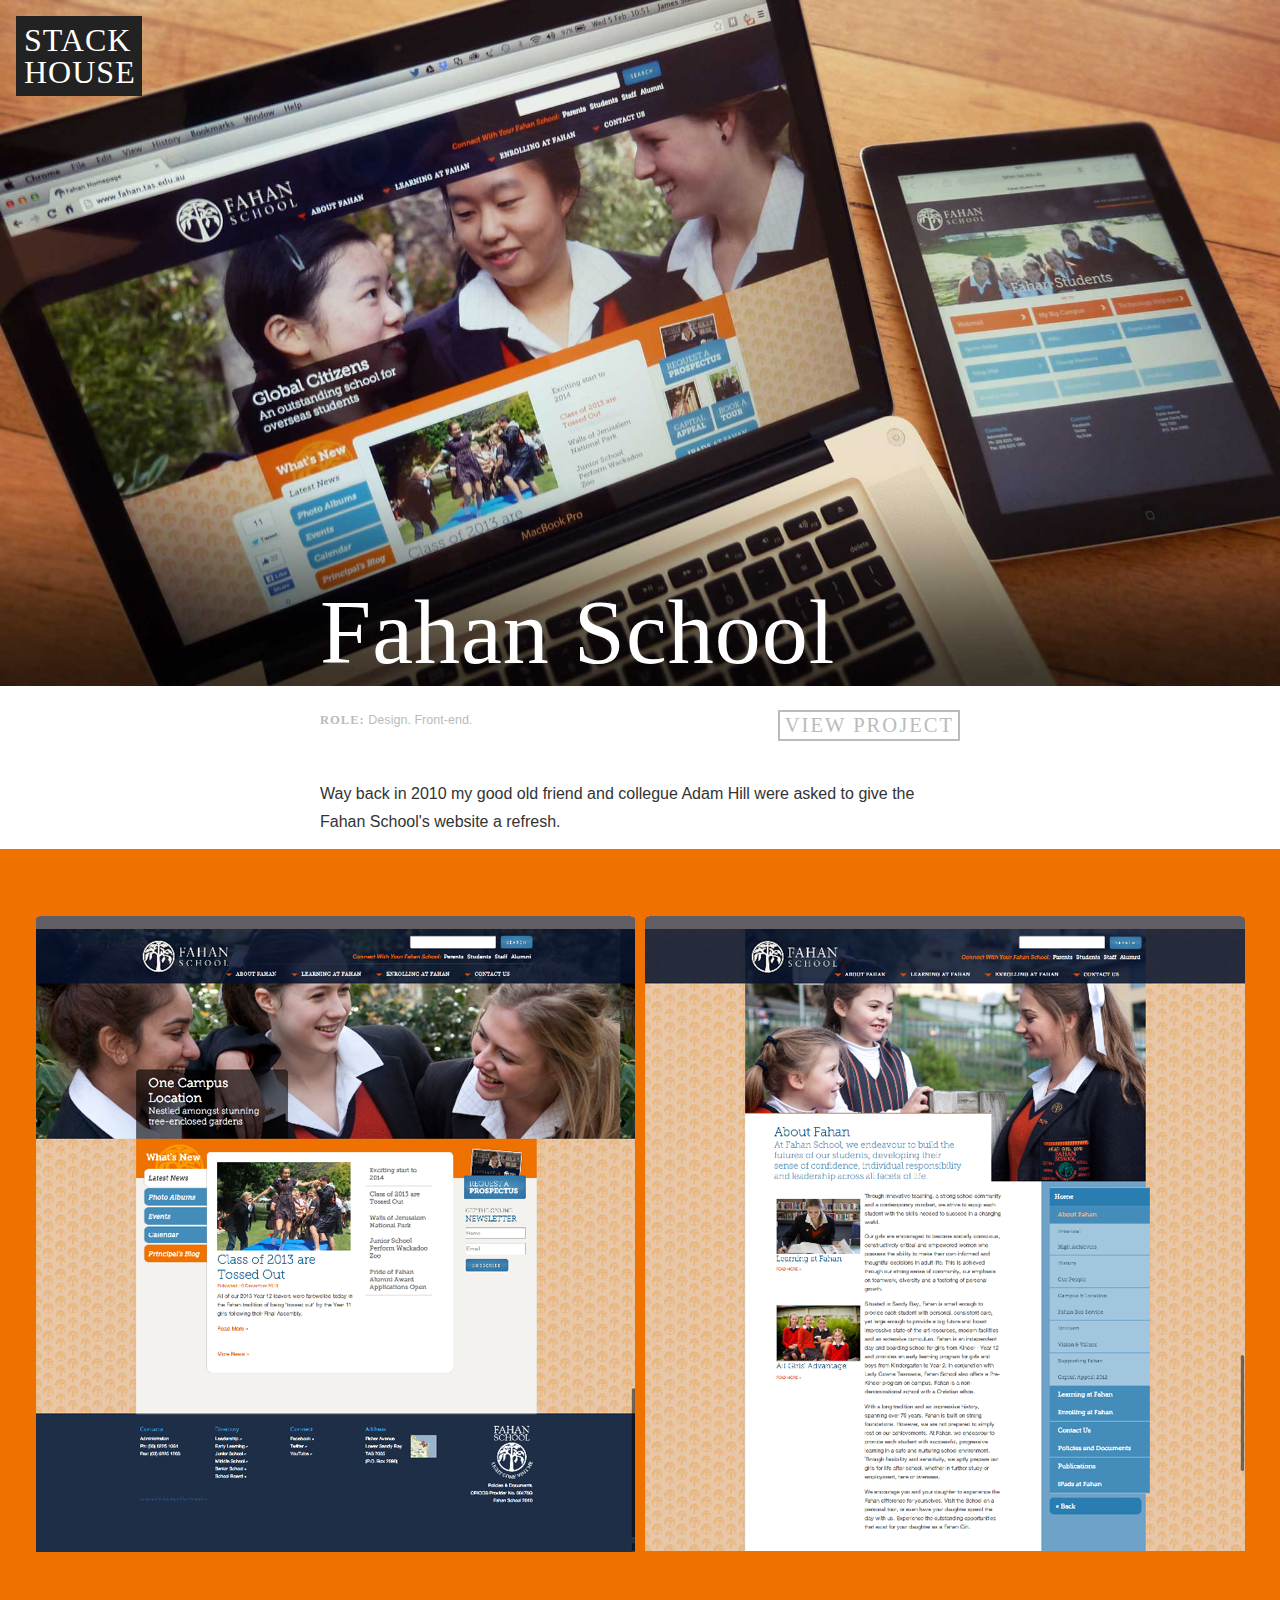
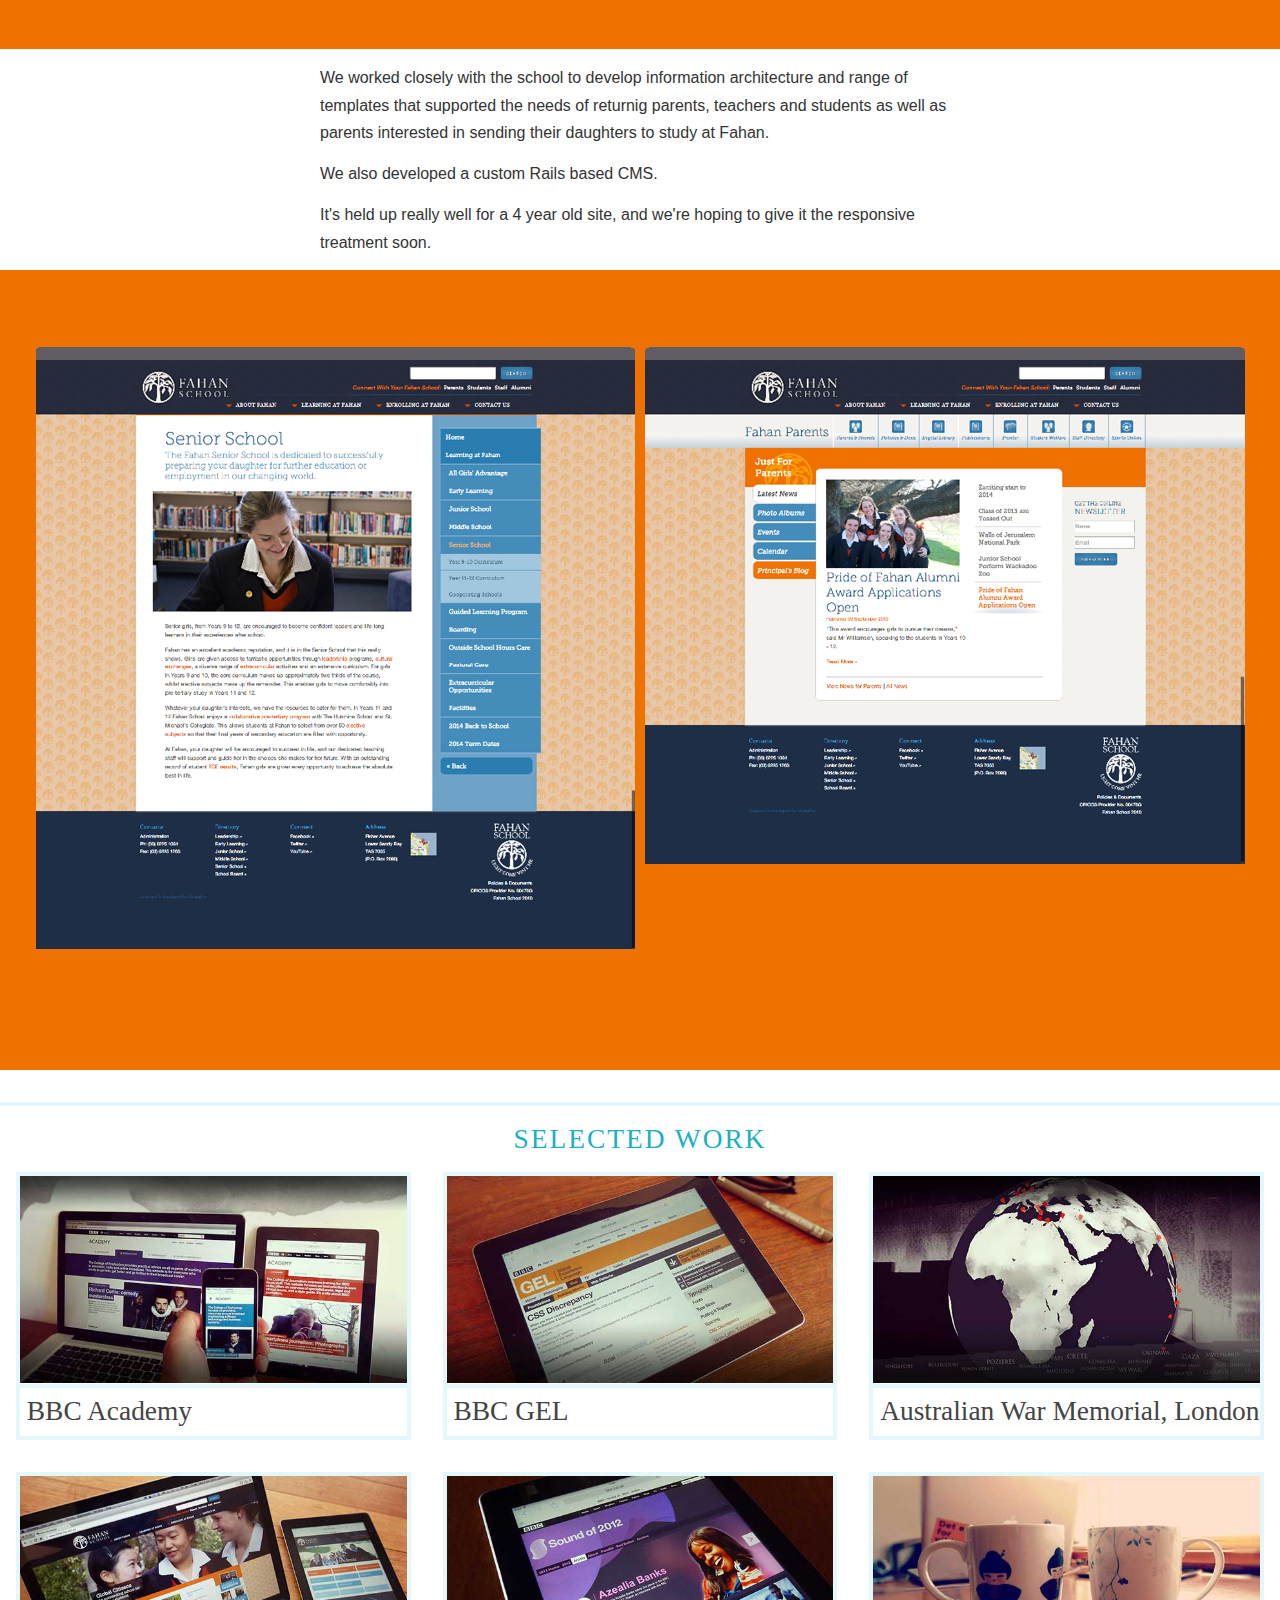
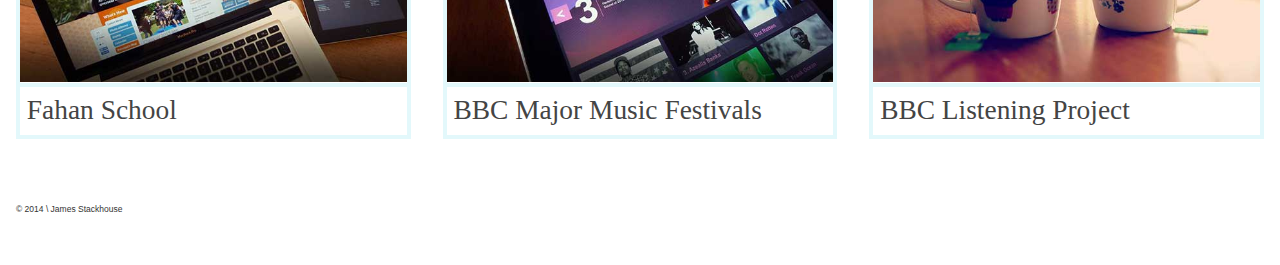
<file: fahan.html>
<!DOCTYPE html>
<html class='no-js' lang='en'>
  <head>
    <meta charset='utf-8'>
    <title>Fahan School | James Stackhouse</title>
    <meta content='Fahan School design and development' name='description'>
    <meta content='width=device-width, initial-scale=1' name='viewport'>
    <link href='/favicon.ico' rel='shortcut icon'>
    <link href='//cloud.typography.com/7131052/621764/css/fonts.css' rel='stylesheet'>
    <link href='stylesheets/screen.css' rel='stylesheet'>
    <script>
      document.cookie='resolution='+Math.max(screen.width,screen.height)+("devicePixelRatio" in window ? ","+devicePixelRatio : ",1")+'; path=/';
    </script>
  </head>
  <body>
    <header>
      <a href='/'>
        <h1>
          Stack
          <br>
          House
        </h1>
      </a>
    </header>
    <section id='project-banner'>
      <img src='images/fahan-banner.jpg'>
      <div class='banner-content'>
        <h1>Fahan School</h1>
      </div>
    </section>
    <div class='content'>
      <section class='meta'>
        <a href='http://fahan.tas.edu.au'>View Project</a>
        <dl>
          <dt>Role:</dt>
          <dd>Design.</dd>
          <dd>Front-end.</dd>
        </dl>
      </section>
      <section>
        <p>Way back in 2010 my good old friend and collegue Adam Hill were asked to give the Fahan School's website a refresh.</p>
      </section>
      <figure>
        <img src='images/fahan.png'>
      </figure>
      <section>
        <p>We worked closely with the school to develop information architecture and range of templates that supported the needs of returnig parents, teachers and students as well as parents interested in sending their daughters to study at Fahan.</p>
        <p>We also developed a custom Rails based CMS.</p>
        <p>It's held up really well for a 4 year old site, and we're hoping to give it the responsive treatment soon.</p>
      </section>
      <figure>
        <img src='images/fahan2.png'>
      </figure>
    </div>
    <div class='content list continue'>
      <section>
        <h3>Selected Work</h3>
        <article>
          <a href='academy.html'>
            <img alt='BBC Academy' src='images/academy-thumb.jpg'>
            <h1>BBC Academy</h1>
          </a>
        </article>
        <article>
          <a href='gel.html'>
            <img alt='BBC GEL' src='images/gel-thumb.jpg'>
            <h1>BBC GEL</h1>
          </a>
        </article>
        <article>
          <a href='awm.html'>
            <img alt='Australian War Memorial, London' src='images/awm-thumb.jpg'>
            <h1>Australian War Memorial, London</h1>
          </a>
        </article>
        <article>
          <a href='fahan.html'>
            <img alt='Fahan School' src='images/fahan-thumb.jpg'>
            <h1>Fahan School</h1>
          </a>
        </article>
        <article>
          <a href='mmft.html'>
            <img alt='BBC Major Music Festivals' src='images/mmft-thumb.jpg'>
            <h1>BBC Major Music Festivals</h1>
          </a>
        </article>
        <article>
          <a href='listening.html'>
            <img alt='BBC Listening Project' src='images/listen-thumb.jpg'>
            <h1>BBC Listening Project</h1>
          </a>
        </article>
      </section>
    </div>
    <footer id='footer'>
      <small>© 2014 \ James Stackhouse</small>
    </footer>
    <script src='//ajax.googleapis.com/ajax/libs/jquery/1.7.2/jquery.min.js'></script>
    <script>
      window.jQuery || document.write('<script src="/js/jquery-1.7.2.min.js"><\/script>')
    </script>
    <script src='/js/app-ck.js'></script>
    <script>
      var _gaq=[['_setAccount','UA-47537665-1'],['_trackPageview']];
      (function(d,t){var g=d.createElement(t),s=d.getElementsByTagName(t)[0];
      g.src=('https:'==location.protocol?'//ssl':'//www')+'.google-analytics.com/ga.js';
      s.parentNode.insertBefore(g,s)}(document,'script'));
    </script>
  </body>
</html>
</file>
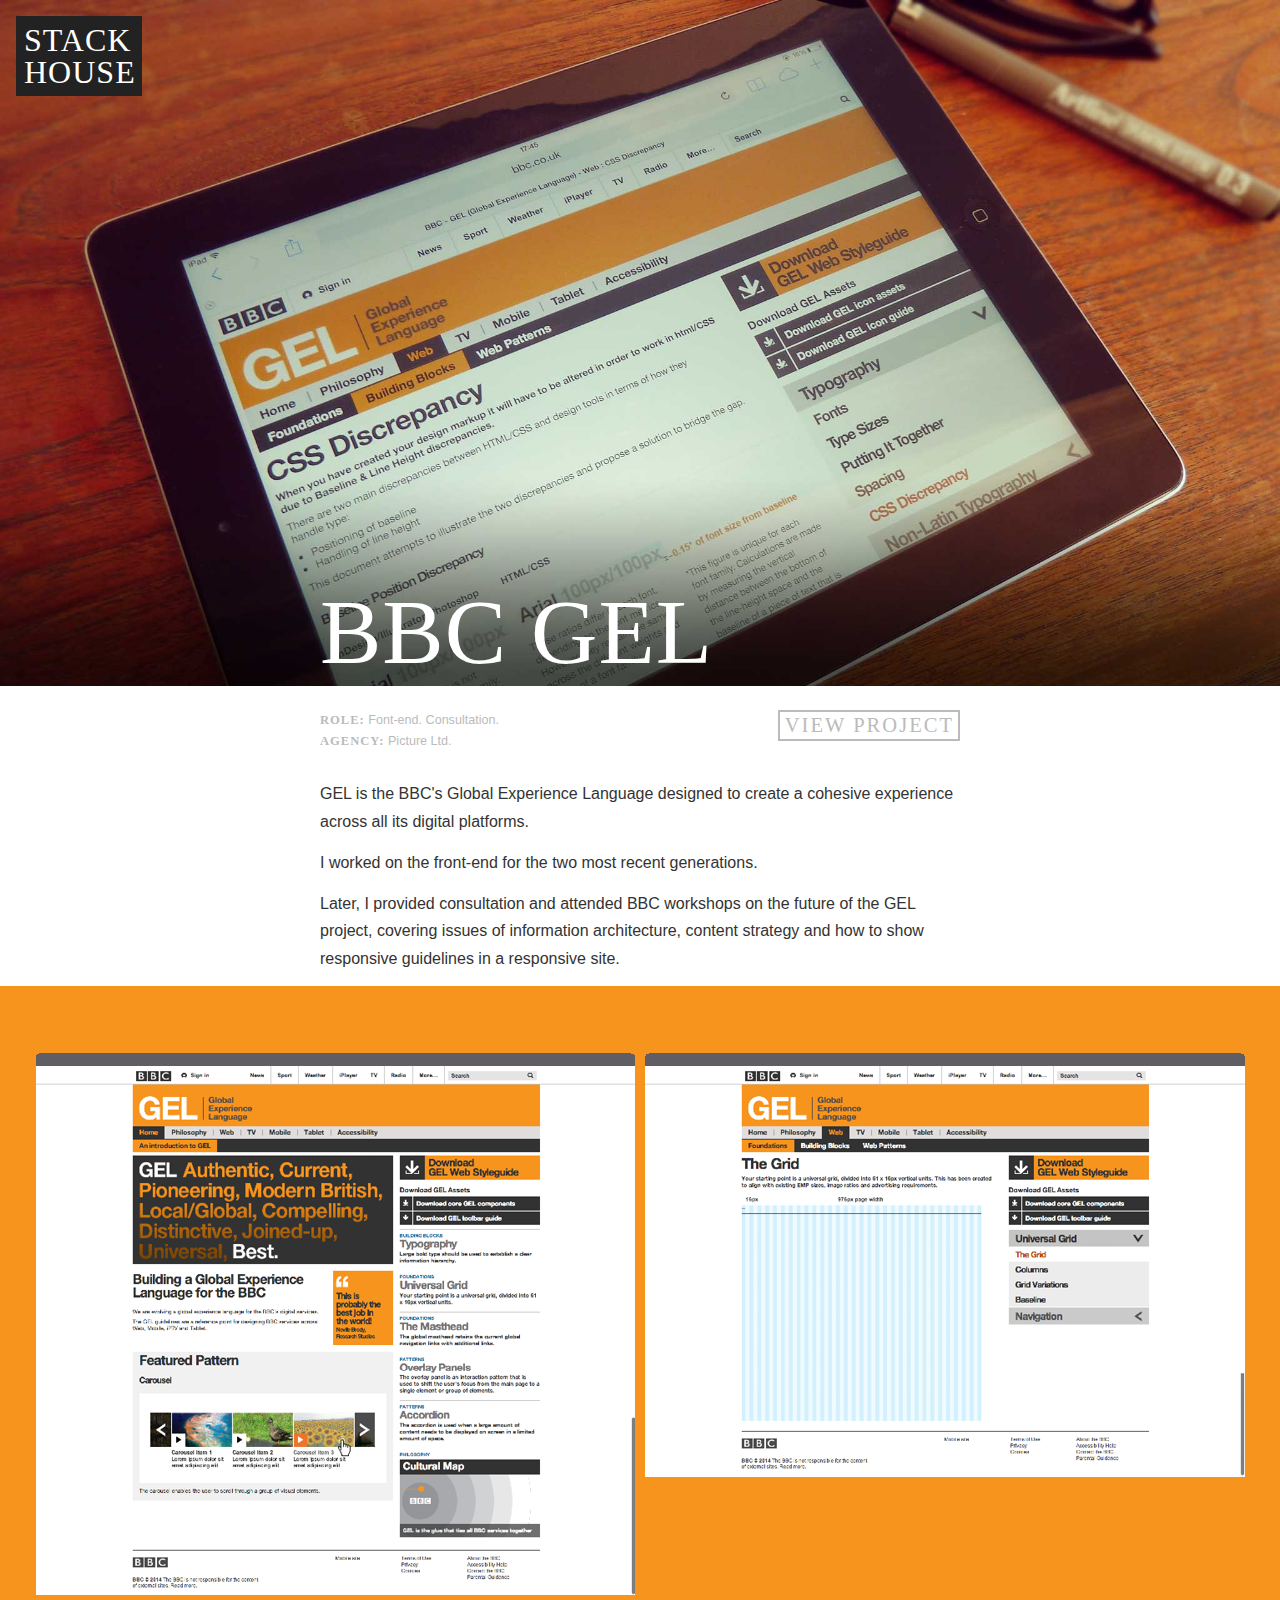
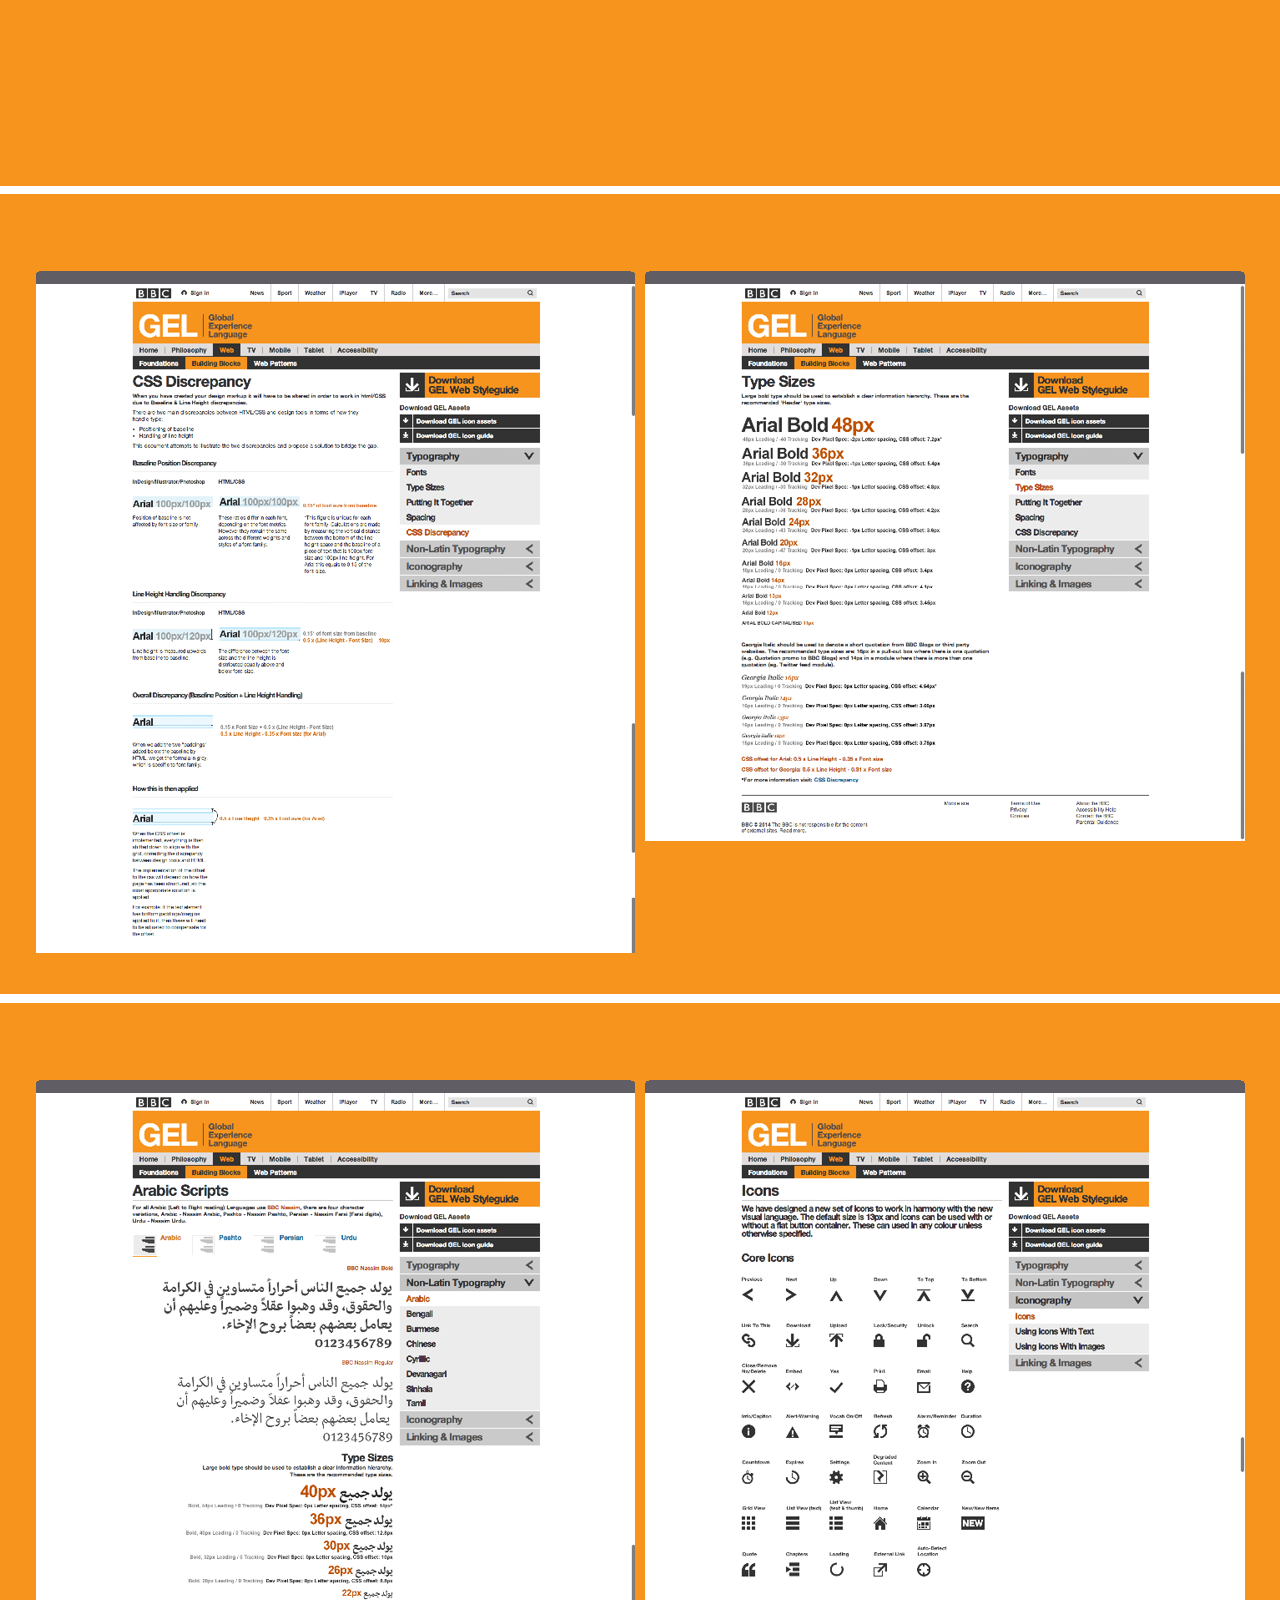
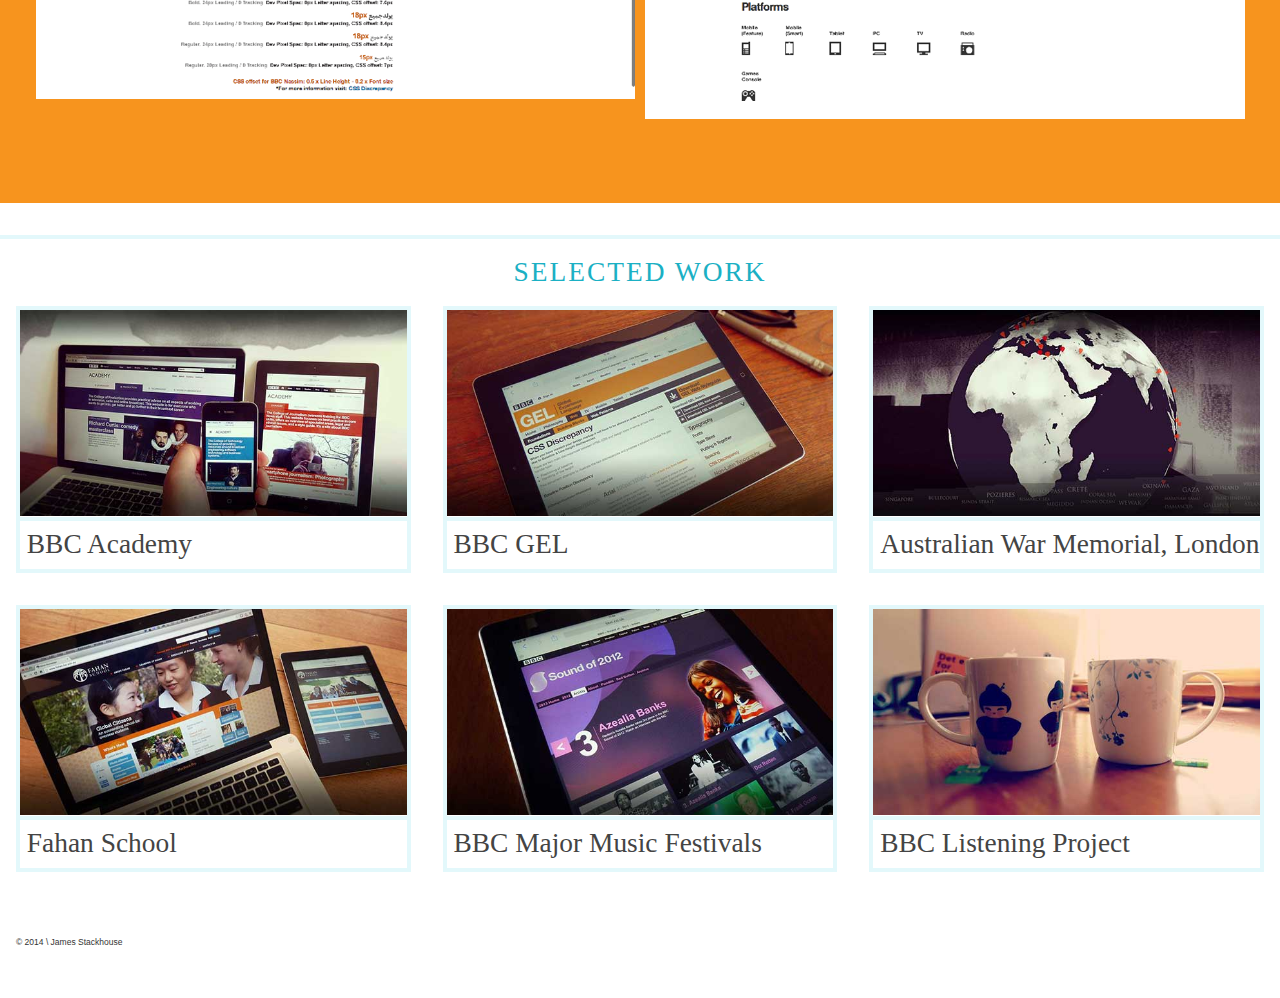
<file: gel.html>
<!DOCTYPE html>
<html class='no-js' lang='en'>
  <head>
    <meta charset='utf-8'>
    <title>BBC GEL | James Stackhouse</title>
    <meta content='BBC GEL front end development' name='description'>
    <meta content='width=device-width, initial-scale=1' name='viewport'>
    <link href='/favicon.ico' rel='shortcut icon'>
    <link href='//cloud.typography.com/7131052/621764/css/fonts.css' rel='stylesheet'>
    <link href='stylesheets/screen.css' rel='stylesheet'>
    <script>
      document.cookie='resolution='+Math.max(screen.width,screen.height)+("devicePixelRatio" in window ? ","+devicePixelRatio : ",1")+'; path=/';
    </script>
  </head>
  <body>
    <header>
      <a href='/'>
        <h1>
          Stack
          <br>
          House
        </h1>
      </a>
    </header>
    <section id='project-banner'>
      <img src='images/gel-banner.jpg'>
      <div class='banner-content'>
        <h1>BBC GEL</h1>
      </div>
    </section>
    <div class='content'>
      <section class='meta'>
        <a href='http://bbc.co.uk/gel'>View Project</a>
        <dl>
          <dt>Role:</dt>
          <dd>Font-end.</dd>
          <dd>Consultation.</dd>
          <dt>Agency:</dt>
          <dd>Picture Ltd.</dd>
        </dl>
      </section>
      <section>
        <p>GEL is the BBC's Global Experience Language designed to create a cohesive experience across all its digital platforms.</p>
        <p>I worked on the front-end for the two most recent generations.</p>
        <p>Later, I provided consultation and attended BBC workshops on the future of the GEL project, covering issues of information architecture, content strategy and how to show responsive guidelines in a responsive site.</p>
      </section>
      <figure>
        <img src='images/gel.png'>
      </figure>
      <figure>
        <img src='images/gel2.png'>
      </figure>
      <figure>
        <img src='images/gel3.png'>
      </figure>
    </div>
    <div class='content list continue'>
      <section>
        <h3>Selected Work</h3>
        <article>
          <a href='academy.html'>
            <img alt='BBC Academy' src='images/academy-thumb.jpg'>
            <h1>BBC Academy</h1>
          </a>
        </article>
        <article>
          <a href='gel.html'>
            <img alt='BBC GEL' src='images/gel-thumb.jpg'>
            <h1>BBC GEL</h1>
          </a>
        </article>
        <article>
          <a href='awm.html'>
            <img alt='Australian War Memorial, London' src='images/awm-thumb.jpg'>
            <h1>Australian War Memorial, London</h1>
          </a>
        </article>
        <article>
          <a href='fahan.html'>
            <img alt='Fahan School' src='images/fahan-thumb.jpg'>
            <h1>Fahan School</h1>
          </a>
        </article>
        <article>
          <a href='mmft.html'>
            <img alt='BBC Major Music Festivals' src='images/mmft-thumb.jpg'>
            <h1>BBC Major Music Festivals</h1>
          </a>
        </article>
        <article>
          <a href='listening.html'>
            <img alt='BBC Listening Project' src='images/listen-thumb.jpg'>
            <h1>BBC Listening Project</h1>
          </a>
        </article>
      </section>
    </div>
    <footer id='footer'>
      <small>© 2014 \ James Stackhouse</small>
    </footer>
    <script src='//ajax.googleapis.com/ajax/libs/jquery/1.7.2/jquery.min.js'></script>
    <script>
      window.jQuery || document.write('<script src="/js/jquery-1.7.2.min.js"><\/script>')
    </script>
    <script src='/js/app-ck.js'></script>
    <script>
      var _gaq=[['_setAccount','UA-47537665-1'],['_trackPageview']];
      (function(d,t){var g=d.createElement(t),s=d.getElementsByTagName(t)[0];
      g.src=('https:'==location.protocol?'//ssl':'//www')+'.google-analytics.com/ga.js';
      s.parentNode.insertBefore(g,s)}(document,'script'));
    </script>
  </body>
</html>
</file>
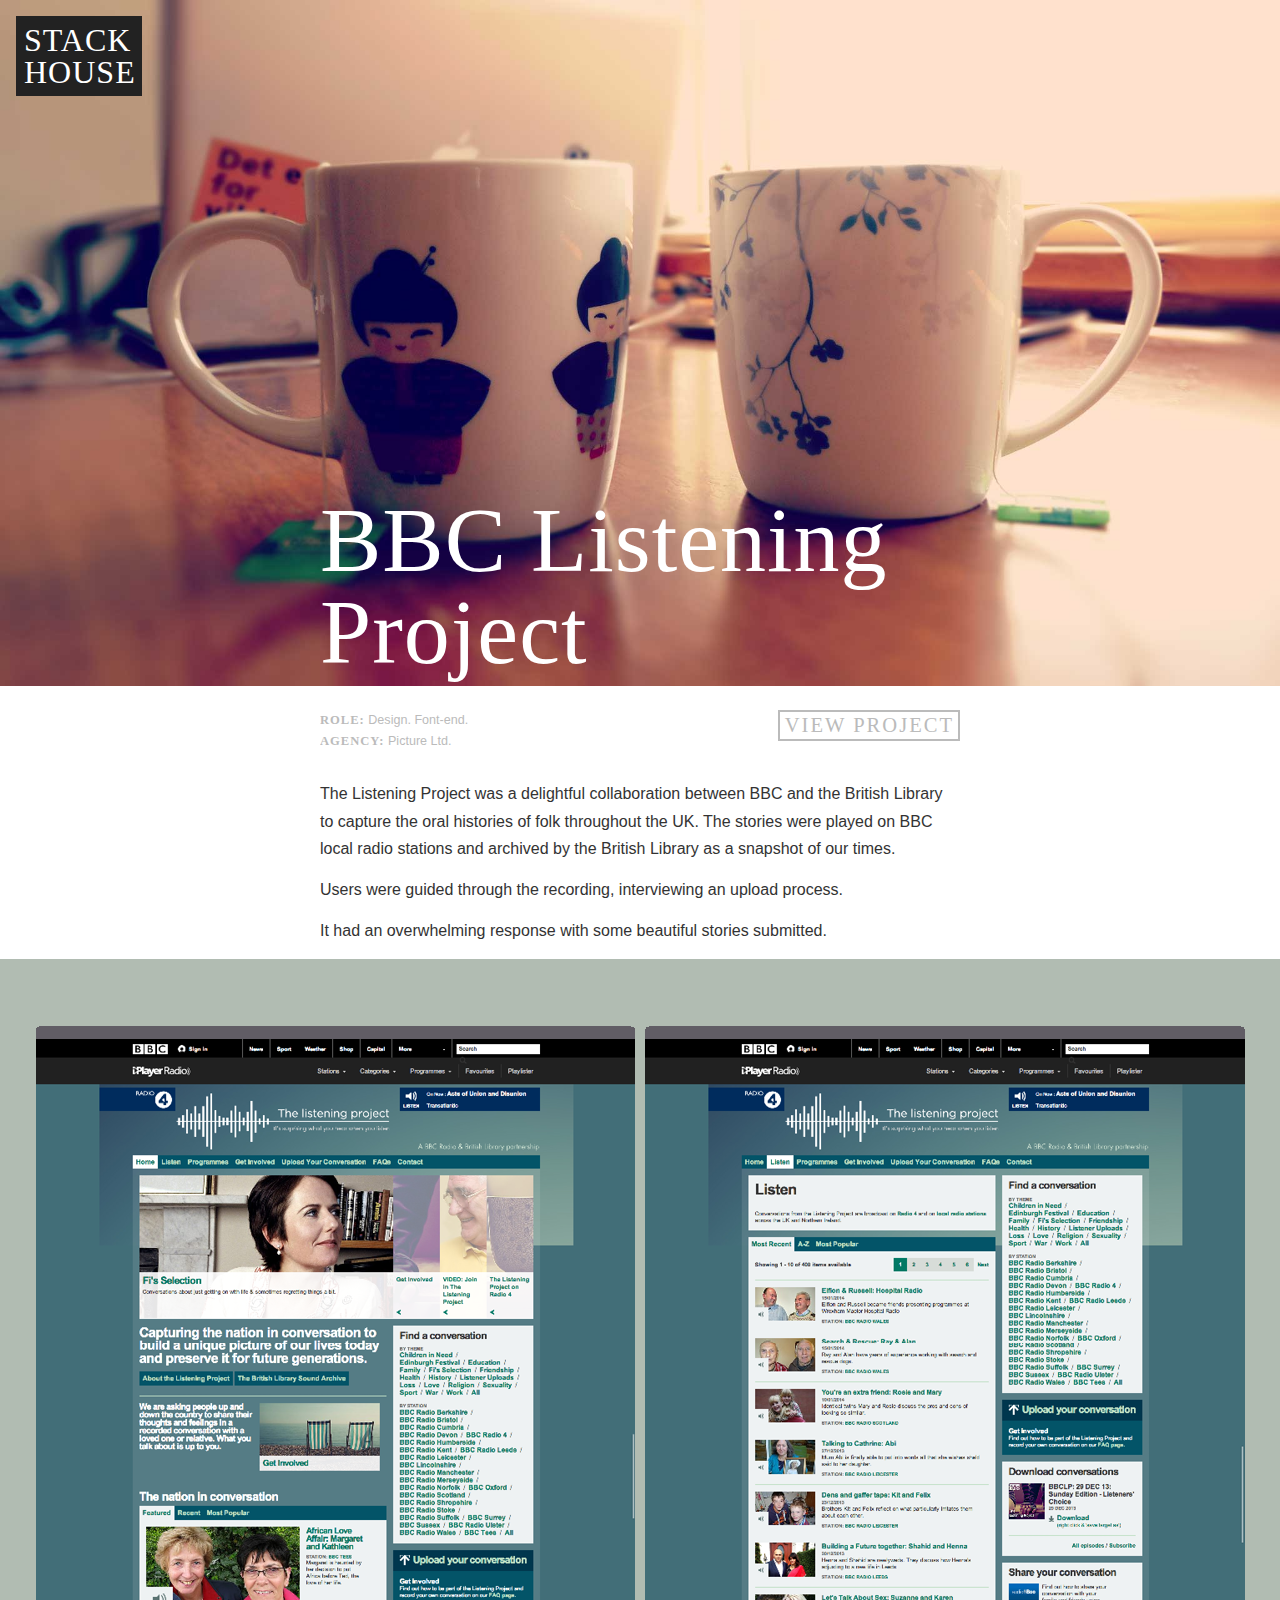
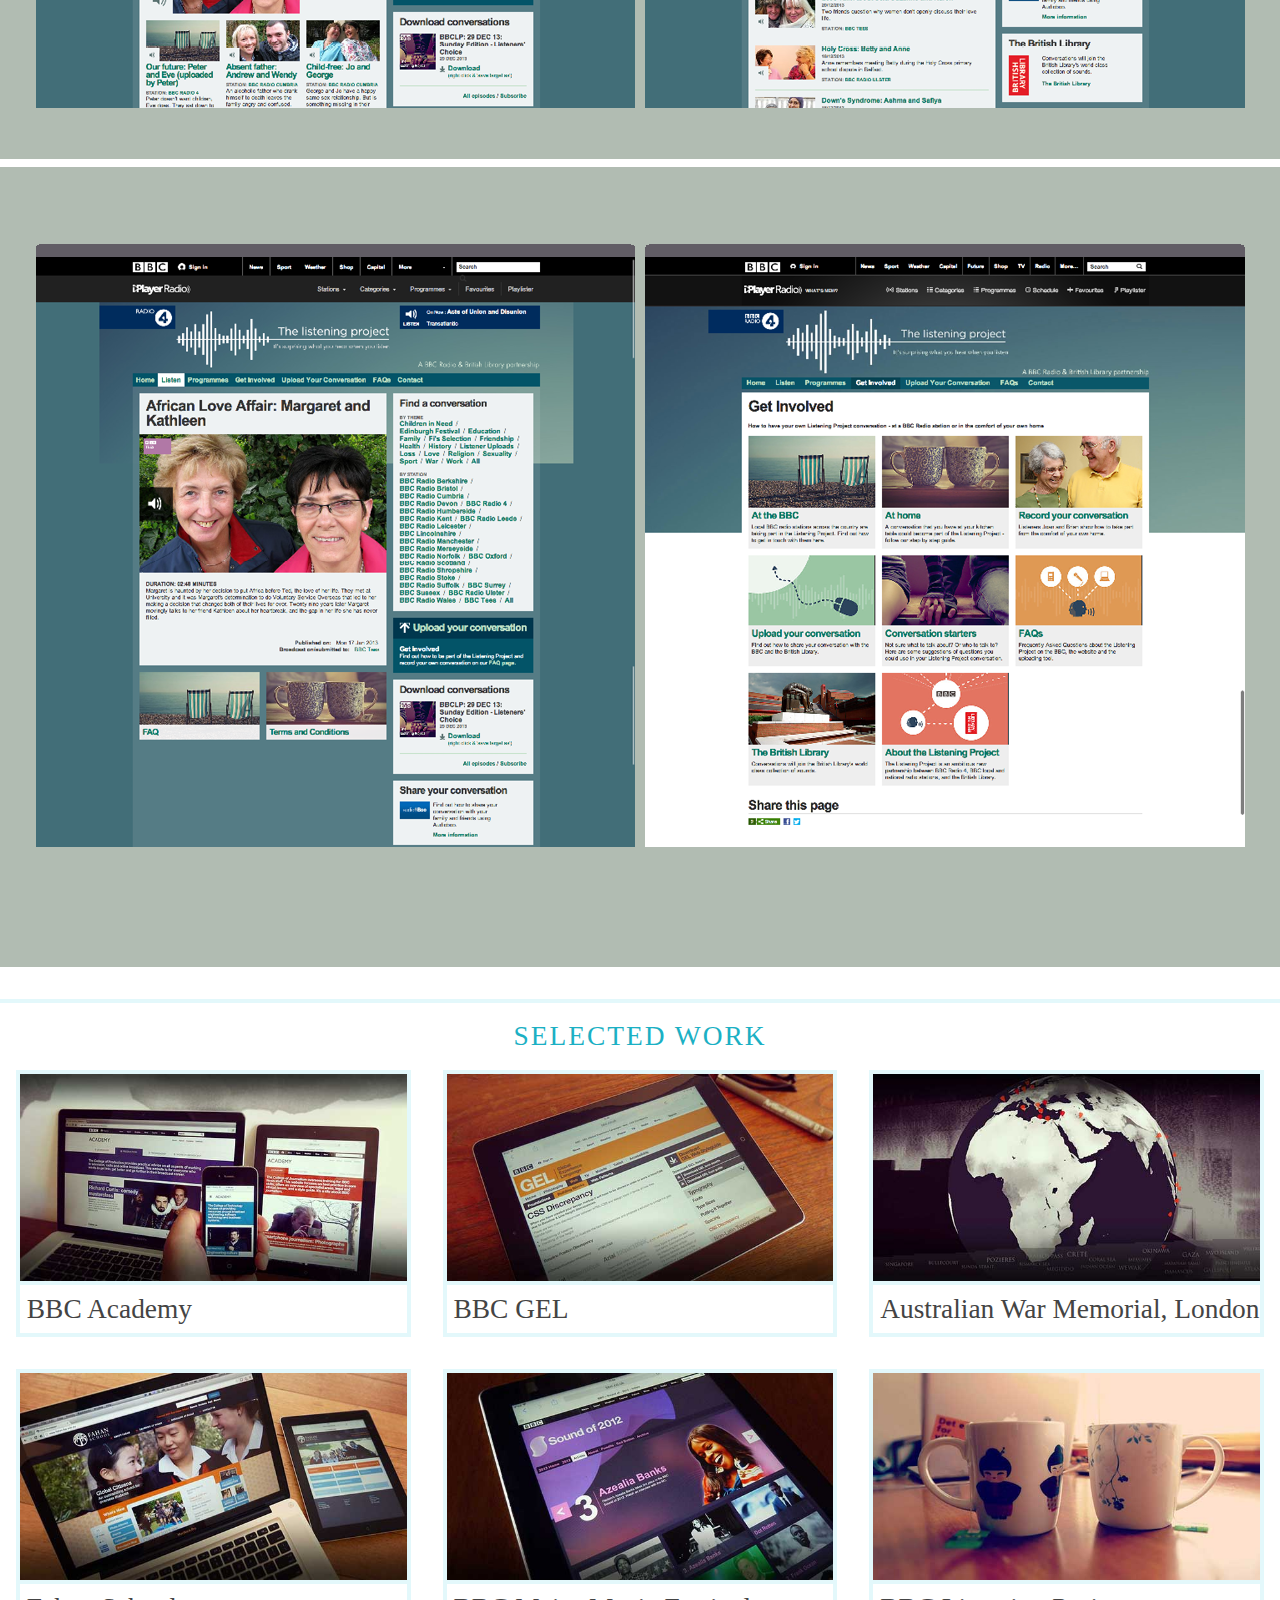
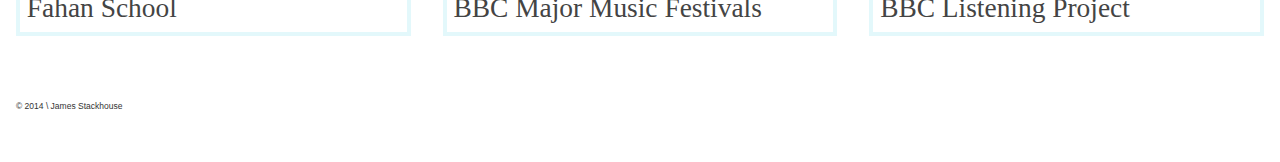
<file: listening.html>
<!DOCTYPE html>
<html class='no-js' lang='en'>
  <head>
    <meta charset='utf-8'>
    <title>BBC Listening Project | James Stackhouse</title>
    <meta content='BBC Listening Project design and front-end development.' name='description'>
    <meta content='width=device-width, initial-scale=1' name='viewport'>
    <link href='/favicon.ico' rel='shortcut icon'>
    <link href='//cloud.typography.com/7131052/621764/css/fonts.css' rel='stylesheet'>
    <link href='stylesheets/screen.css' rel='stylesheet'>
    <script>
      document.cookie='resolution='+Math.max(screen.width,screen.height)+("devicePixelRatio" in window ? ","+devicePixelRatio : ",1")+'; path=/';
    </script>
  </head>
  <body>
    <header>
      <a href='/'>
        <h1>
          Stack
          <br>
          House
        </h1>
      </a>
    </header>
    <section id='project-banner'>
      <img src='images/listen-banner.jpg'>
      <div class='banner-content'>
        <h1>BBC Listening Project</h1>
      </div>
    </section>
    <div class='content'>
      <section class='meta'>
        <a href='http://www.bbc.co.uk/radio4/features/the-listening-project'>View Project</a>
        <dl>
          <dt>Role:</dt>
          <dd>Design.</dd>
          <dd>Font-end.</dd>
          <dt>Agency:</dt>
          <dd>Picture Ltd.</dd>
        </dl>
      </section>
      <section>
        <p>The Listening Project was a delightful collaboration between BBC and the British Library to capture the oral histories of folk throughout the UK. The stories were played on BBC local radio stations and archived by the British Library as a snapshot of our times.</p>
        <p>Users were guided through the recording, interviewing an upload process.</p>
        <p>It had an overwhelming response with some beautiful stories submitted.</p>
      </section>
      <figure>
        <img src='images/listen.png'>
      </figure>
      <figure>
        <img src='images/listen2.png'>
      </figure>
    </div>
    <div class='content list continue'>
      <section>
        <h3>Selected Work</h3>
        <article>
          <a href='academy.html'>
            <img alt='BBC Academy' src='images/academy-thumb.jpg'>
            <h1>BBC Academy</h1>
          </a>
        </article>
        <article>
          <a href='gel.html'>
            <img alt='BBC GEL' src='images/gel-thumb.jpg'>
            <h1>BBC GEL</h1>
          </a>
        </article>
        <article>
          <a href='awm.html'>
            <img alt='Australian War Memorial, London' src='images/awm-thumb.jpg'>
            <h1>Australian War Memorial, London</h1>
          </a>
        </article>
        <article>
          <a href='fahan.html'>
            <img alt='Fahan School' src='images/fahan-thumb.jpg'>
            <h1>Fahan School</h1>
          </a>
        </article>
        <article>
          <a href='mmft.html'>
            <img alt='BBC Major Music Festivals' src='images/mmft-thumb.jpg'>
            <h1>BBC Major Music Festivals</h1>
          </a>
        </article>
        <article>
          <a href='listening.html'>
            <img alt='BBC Listening Project' src='images/listen-thumb.jpg'>
            <h1>BBC Listening Project</h1>
          </a>
        </article>
      </section>
    </div>
    <footer id='footer'>
      <small>© 2014 \ James Stackhouse</small>
    </footer>
    <script src='//ajax.googleapis.com/ajax/libs/jquery/1.7.2/jquery.min.js'></script>
    <script>
      window.jQuery || document.write('<script src="/js/jquery-1.7.2.min.js"><\/script>')
    </script>
    <script src='/js/app-ck.js'></script>
    <script>
      var _gaq=[['_setAccount','UA-47537665-1'],['_trackPageview']];
      (function(d,t){var g=d.createElement(t),s=d.getElementsByTagName(t)[0];
      g.src=('https:'==location.protocol?'//ssl':'//www')+'.google-analytics.com/ga.js';
      s.parentNode.insertBefore(g,s)}(document,'script'));
    </script>
  </body>
</html>
</file>
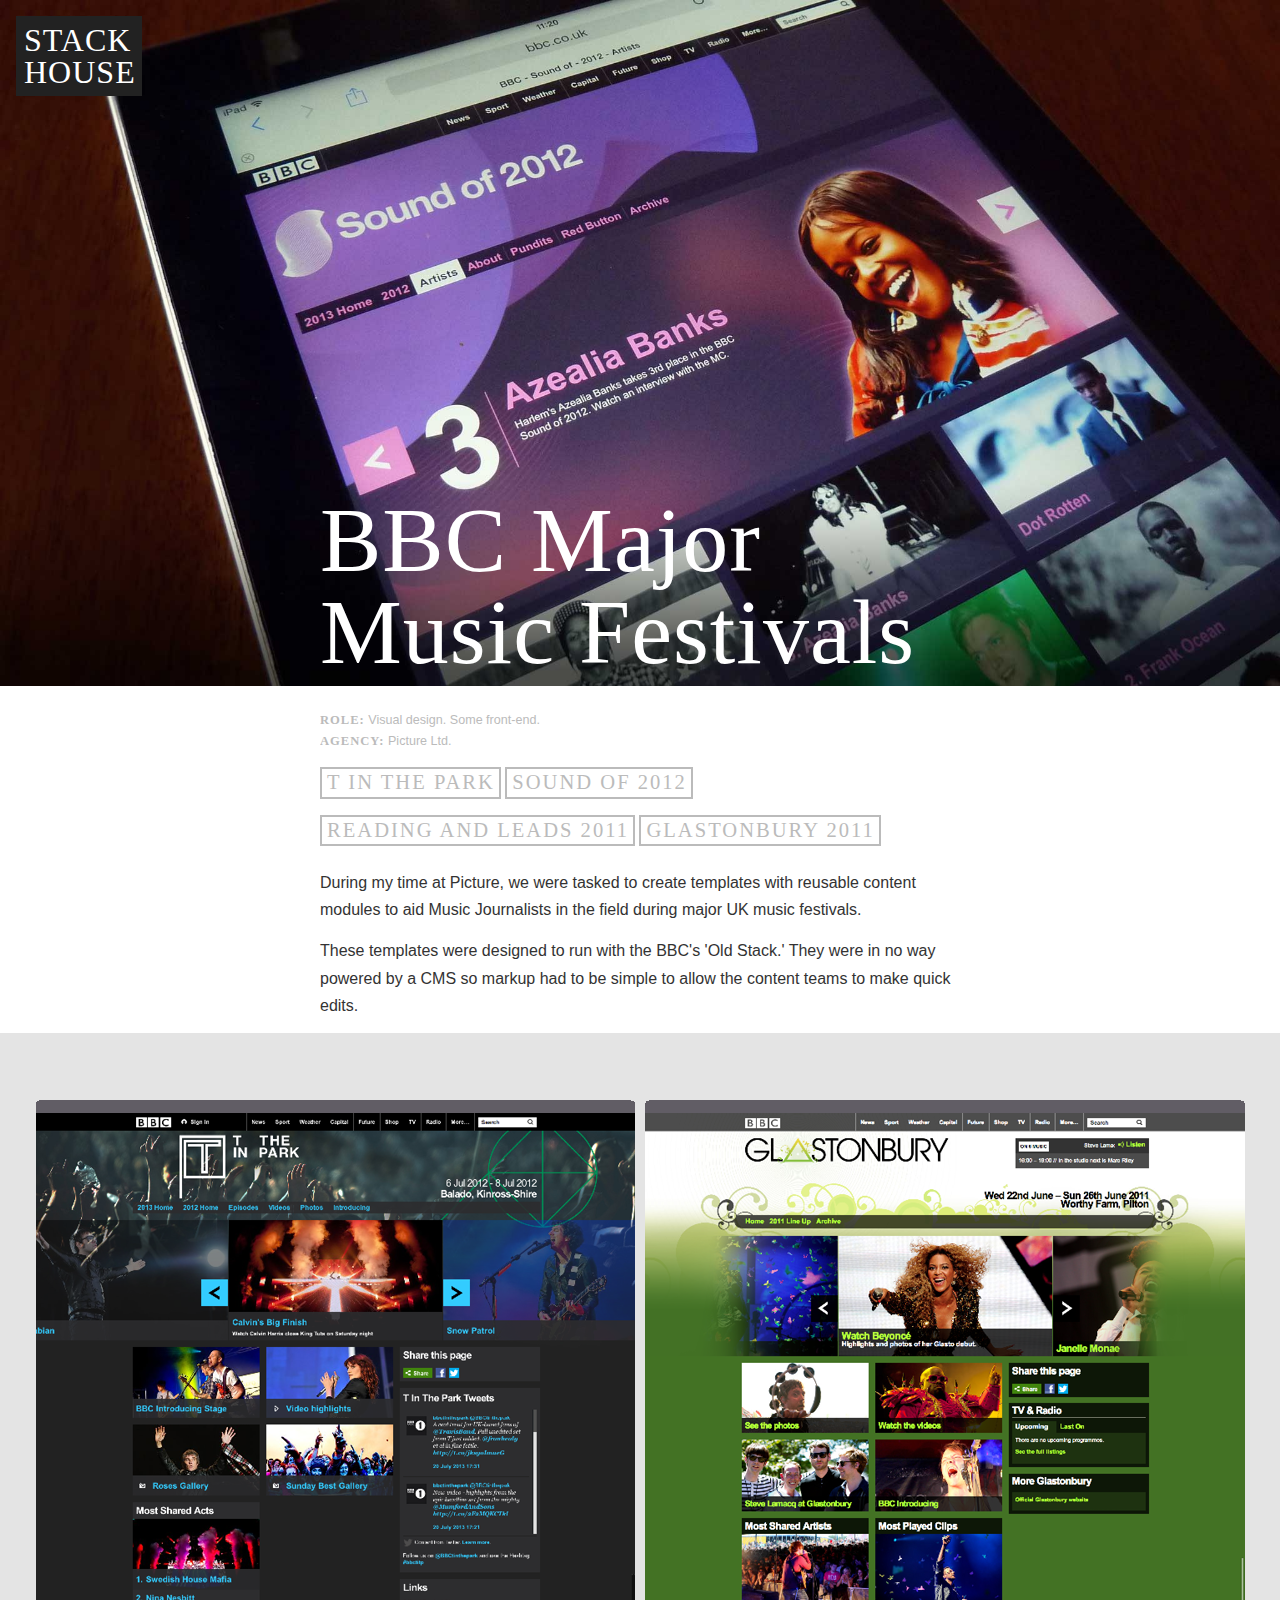
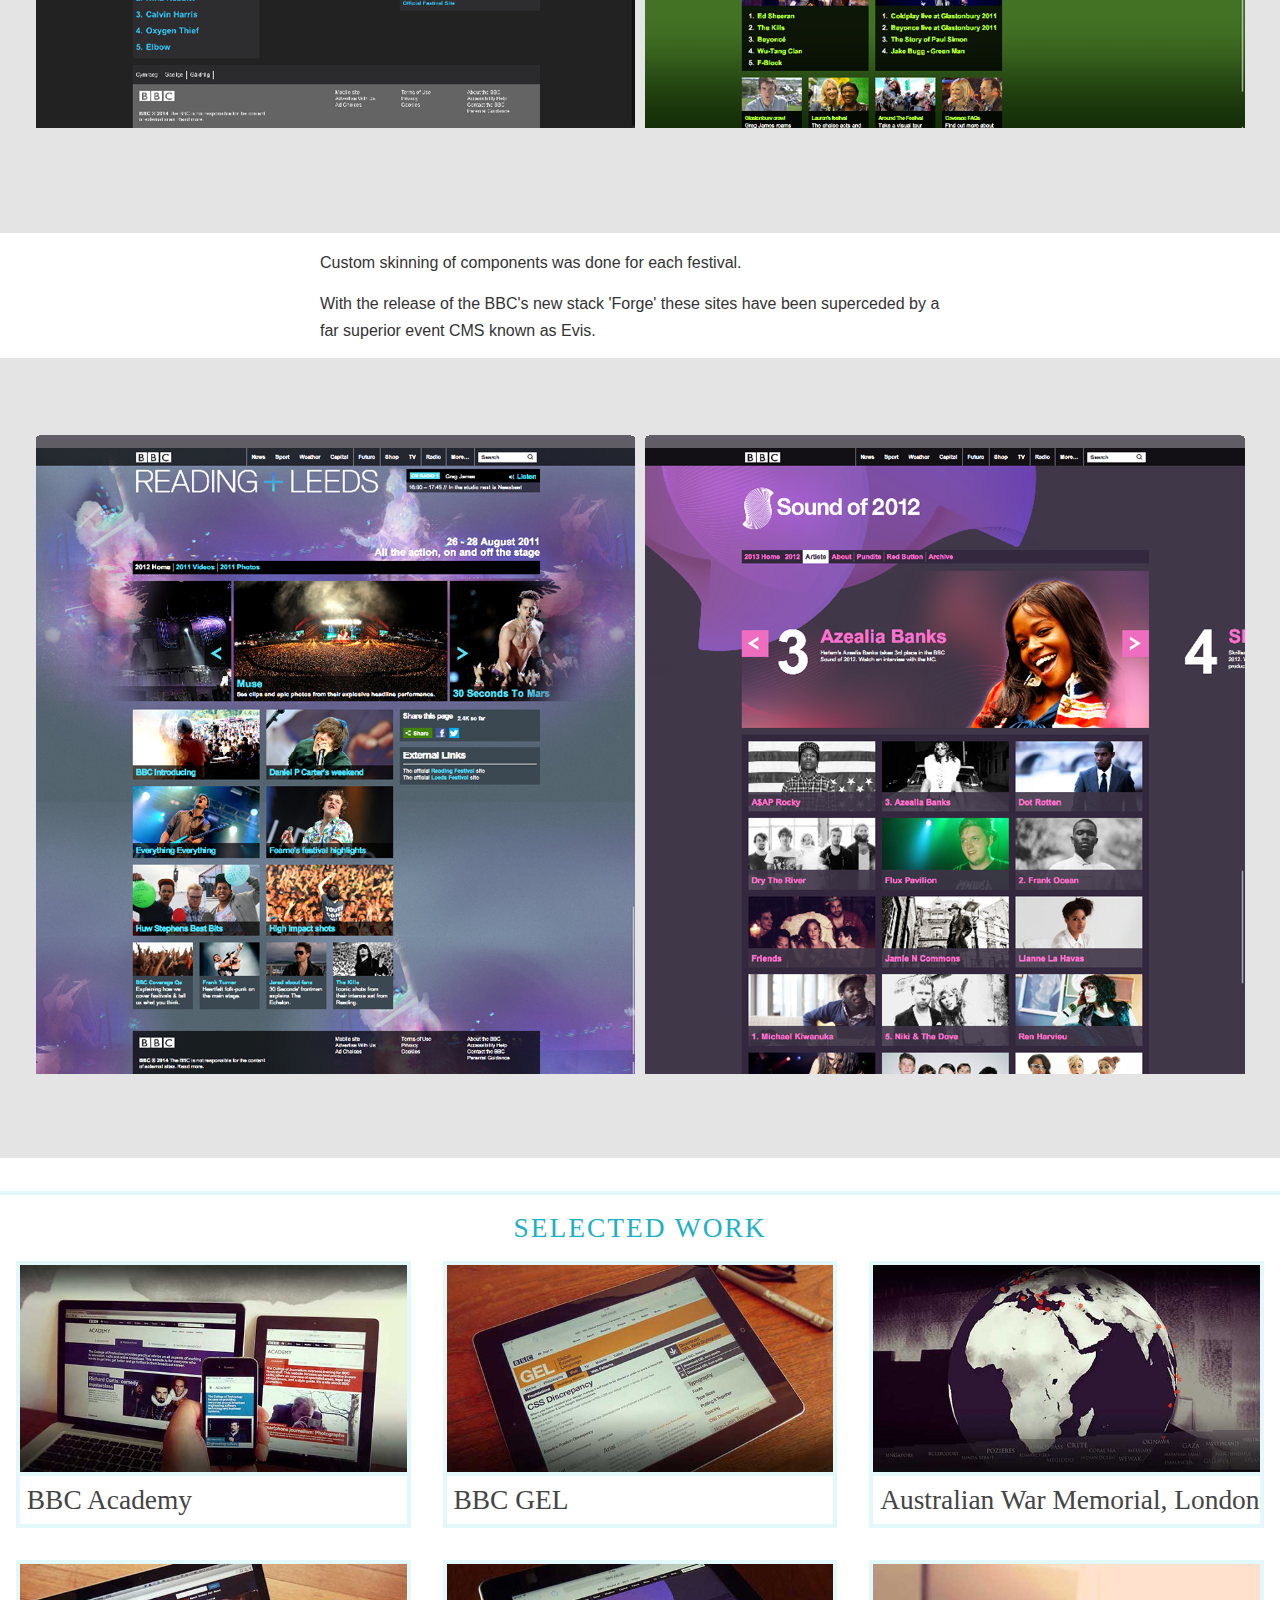
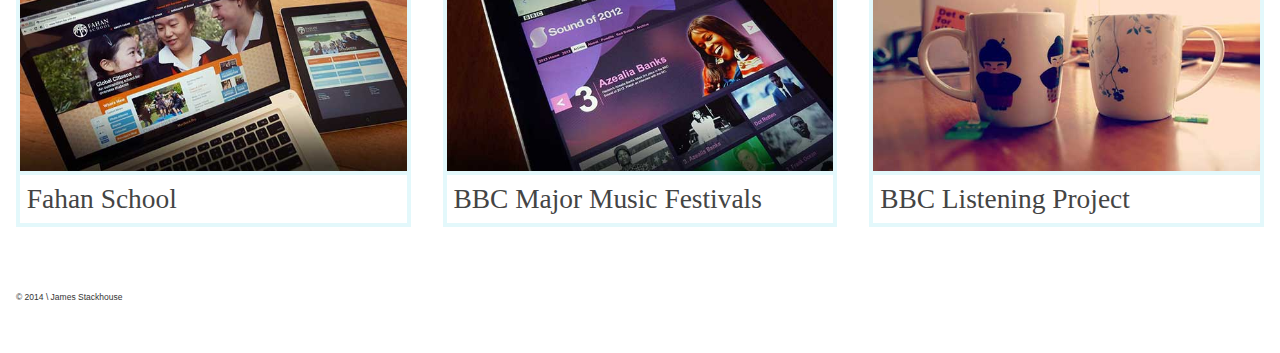
<file: mmft.html>
<!DOCTYPE html>
<html class='no-js' lang='en'>
  <head>
    <meta charset='utf-8'>
    <title>BBC Major Music Festivals | James Stackhouse</title>
    <meta content='BBC Major Music Festival template design and front-end development.' name='description'>
    <meta content='width=device-width, initial-scale=1' name='viewport'>
    <link href='/favicon.ico' rel='shortcut icon'>
    <link href='//cloud.typography.com/7131052/621764/css/fonts.css' rel='stylesheet'>
    <link href='stylesheets/screen.css' rel='stylesheet'>
    <script>
      document.cookie='resolution='+Math.max(screen.width,screen.height)+("devicePixelRatio" in window ? ","+devicePixelRatio : ",1")+'; path=/';
    </script>
  </head>
  <body>
    <header>
      <a href='/'>
        <h1>
          Stack
          <br>
          House
        </h1>
      </a>
    </header>
    <section id='project-banner'>
      <img src='images/mmft-banner.jpg'>
      <div class='banner-content'>
        <h1>BBC Major Music Festivals</h1>
      </div>
    </section>
    <div class='content'>
      <section class='meta'>
        <dl class='multi'>
          <dt>Role:</dt>
          <dd>Visual design.</dd>
          <dd>Some front-end.</dd>
          <dt>Agency:</dt>
          <dd>Picture Ltd.</dd>
        </dl>
        <a class='multi' href='http://fahan.tas.edu.au'>T in the Park</a>
        <a class='multi' href='http://fahan.tas.edu.au'>Sound of 2012</a>
        <a class='multi' href='http://fahan.tas.edu.au'>Reading and Leads 2011</a>
        <a class='multi' href='http://fahan.tas.edu.au'>Glastonbury 2011</a>
      </section>
      <section>
        <p>During my time at Picture, we were tasked to create templates with reusable content modules to aid Music Journalists in the field during major UK music festivals.</p>
        <p>These templates were designed to run with the BBC's 'Old Stack.' They were in no way powered by a CMS so markup had to be simple to allow the content teams to make quick edits.</p>
      </section>
      <figure>
        <img src='images/mmft.png'>
      </figure>
      <section>
        <p>Custom skinning of components was done for each festival.</p>
        <p>With the release of the BBC's new stack 'Forge' these sites have been superceded by a far superior event CMS known as Evis.</p>
      </section>
      <figure>
        <img src='images/mmft2.png'>
      </figure>
    </div>
    <div class='content list continue'>
      <section>
        <h3>Selected Work</h3>
        <article>
          <a href='academy.html'>
            <img alt='BBC Academy' src='images/academy-thumb.jpg'>
            <h1>BBC Academy</h1>
          </a>
        </article>
        <article>
          <a href='gel.html'>
            <img alt='BBC GEL' src='images/gel-thumb.jpg'>
            <h1>BBC GEL</h1>
          </a>
        </article>
        <article>
          <a href='awm.html'>
            <img alt='Australian War Memorial, London' src='images/awm-thumb.jpg'>
            <h1>Australian War Memorial, London</h1>
          </a>
        </article>
        <article>
          <a href='fahan.html'>
            <img alt='Fahan School' src='images/fahan-thumb.jpg'>
            <h1>Fahan School</h1>
          </a>
        </article>
        <article>
          <a href='mmft.html'>
            <img alt='BBC Major Music Festivals' src='images/mmft-thumb.jpg'>
            <h1>BBC Major Music Festivals</h1>
          </a>
        </article>
        <article>
          <a href='listening.html'>
            <img alt='BBC Listening Project' src='images/listen-thumb.jpg'>
            <h1>BBC Listening Project</h1>
          </a>
        </article>
      </section>
    </div>
    <footer id='footer'>
      <small>© 2014 \ James Stackhouse</small>
    </footer>
    <script src='//ajax.googleapis.com/ajax/libs/jquery/1.7.2/jquery.min.js'></script>
    <script>
      window.jQuery || document.write('<script src="/js/jquery-1.7.2.min.js"><\/script>')
    </script>
    <script src='/js/app-ck.js'></script>
    <script>
      var _gaq=[['_setAccount','UA-47537665-1'],['_trackPageview']];
      (function(d,t){var g=d.createElement(t),s=d.getElementsByTagName(t)[0];
      g.src=('https:'==location.protocol?'//ssl':'//www')+'.google-analytics.com/ga.js';
      s.parentNode.insertBefore(g,s)}(document,'script'));
    </script>
  </body>
</html>
</file>
<file: stylesheets/screen.css>
/* Welcome to Compass.
 * In this file you should write your main styles. (or centralize your imports)
 * Import this file using the following HTML or equivalent:
 * <link href="/stylesheets/screen.css" media="screen, projection" rel="stylesheet" type="text/css" /> */
/* line 17, ../../../../../Applications/CodeKit.app/Contents/Resources/engines/compass/frameworks/compass/stylesheets/compass/reset/_utilities.scss */
html, body, div, span, applet, object, iframe,
h1, h2, h3, h4, h5, h6, p, blockquote, pre,
a, abbr, acronym, address, big, cite, code,
del, dfn, em, img, ins, kbd, q, s, samp,
small, strike, strong, sub, sup, tt, var,
b, u, i, center,
dl, dt, dd, ol, ul, li,
fieldset, form, label, legend,
table, caption, tbody, tfoot, thead, tr, th, td,
article, aside, canvas, details, embed,
figure, figcaption, footer, header, hgroup,
menu, nav, output, ruby, section, summary,
time, mark, audio, video {
  margin: 0;
  padding: 0;
  border: 0;
  font: inherit;
  font-size: 100%;
  vertical-align: baseline; }

/* line 22, ../../../../../Applications/CodeKit.app/Contents/Resources/engines/compass/frameworks/compass/stylesheets/compass/reset/_utilities.scss */
html {
  line-height: 1; }

/* line 24, ../../../../../Applications/CodeKit.app/Contents/Resources/engines/compass/frameworks/compass/stylesheets/compass/reset/_utilities.scss */
ol, ul {
  list-style: none; }

/* line 26, ../../../../../Applications/CodeKit.app/Contents/Resources/engines/compass/frameworks/compass/stylesheets/compass/reset/_utilities.scss */
table {
  border-collapse: collapse;
  border-spacing: 0; }

/* line 28, ../../../../../Applications/CodeKit.app/Contents/Resources/engines/compass/frameworks/compass/stylesheets/compass/reset/_utilities.scss */
caption, th, td {
  text-align: left;
  font-weight: normal;
  vertical-align: middle; }

/* line 30, ../../../../../Applications/CodeKit.app/Contents/Resources/engines/compass/frameworks/compass/stylesheets/compass/reset/_utilities.scss */
q, blockquote {
  quotes: none; }
  /* line 103, ../../../../../Applications/CodeKit.app/Contents/Resources/engines/compass/frameworks/compass/stylesheets/compass/reset/_utilities.scss */
  q:before, q:after, blockquote:before, blockquote:after {
    content: "";
    content: none; }

/* line 32, ../../../../../Applications/CodeKit.app/Contents/Resources/engines/compass/frameworks/compass/stylesheets/compass/reset/_utilities.scss */
a img {
  border: none; }

/* line 116, ../../../../../Applications/CodeKit.app/Contents/Resources/engines/compass/frameworks/compass/stylesheets/compass/reset/_utilities.scss */
article, aside, details, figcaption, figure, footer, header, hgroup, menu, nav, section, summary {
  display: block; }

/* line 61, ../../../../../Applications/CodeKit.app/Contents/Resources/engines/compass/frameworks/compass/stylesheets/compass/typography/_vertical_rhythm.scss */
* html {
  font-size: 100%; }

/* line 64, ../../../../../Applications/CodeKit.app/Contents/Resources/engines/compass/frameworks/compass/stylesheets/compass/typography/_vertical_rhythm.scss */
html {
  font-size: 16px;
  line-height: 1.5em; }

/* line 25, ../sass/screen.scss */
html {
  font-size: 0.85714em;
  line-height: 1.5em;
  line-height: 1.71429em; }
  @media (min-width: 768px) {
    /* line 25, ../sass/screen.scss */
    html {
      font-size: 1em;
      line-height: 1.28571em;
      line-height: 1.71429em; } }

/* line 34, ../sass/screen.scss */
body {
  font-family: 'Gotham SSm A', 'Gotham SSm B', Arial, Sans;
  font-weight: 400;
  font-style: normal;
  color: #333;
  -webkit-font-smoothing: antialiased; }

/* line 44, ../sass/screen.scss */
a {
  color: #ff3c48;
  font-weight: 700;
  -webkit-transition-property: all;
  -moz-transition-property: all;
  -o-transition-property: all;
  transition-property: all;
  -webkit-transition-duration: 0.25s;
  -moz-transition-duration: 0.25s;
  -o-transition-duration: 0.25s;
  transition-duration: 0.25s; }
  /* line 49, ../sass/screen.scss */
  a:hover {
    color: #5ed2b5; }

/* line 54, ../sass/screen.scss */
i, em {
  font-style: italic; }

/* line 57, ../sass/screen.scss */
b, strong {
  font-weight: bold; }

/* line 60, ../sass/screen.scss */
small {
  font-size: 0.85em; }

/* line 66, ../sass/screen.scss */
p {
  margin: 0.42857em auto 0.85714em; }

/* line 69, ../sass/screen.scss */
h3 {
  text-transform: uppercase;
  font-size: 1.71429em;
  line-height: 1.25em;
  font-weight: 400;
  text-align: center;
  font-family: 'Tungsten A', 'Tungsten B';
  padding: 16px 16px 0 8px;
  letter-spacing: 2px;
  color: #1bb0c4; }
  @media (min-width: 768px) {
    /* line 69, ../sass/screen.scss */
    h3 {
      padding: 16px 16px 0 16px; } }

/* line 86, ../sass/screen.scss */
header h1 {
  font-family: 'Tungsten A', 'Tungsten B';
  font-weight: 400;
  font-style: normal;
  font-size: 18px;
  text-transform: uppercase;
  border: 2px solid #222;
  line-height: 1em;
  color: #fff;
  background: #222;
  letter-spacing: 1px;
  display: inline-block;
  padding: 6px 4px 6px 6px;
  position: absolute;
  top: 0;
  left: 0;
  z-index: 99;
  -webkit-transition-property: all;
  -moz-transition-property: all;
  -o-transition-property: all;
  transition-property: all;
  -webkit-transition-duration: 0.25s;
  -moz-transition-duration: 0.25s;
  -o-transition-duration: 0.25s;
  transition-duration: 0.25s; }
  /* line 105, ../sass/screen.scss */
  header h1:hover {
    color: #fff;
    background: #ff3c48;
    border-color: #ff3c48; }
  @media (min-width: 768px) {
    /* line 86, ../sass/screen.scss */
    header h1 {
      font-size: 32px;
      top: 16px;
      left: 16px; } }

/* line 120, ../sass/screen.scss */
#home-banner {
  padding-top: 88px;
  padding-bottom: 32px;
  font-size: 1em;
  line-height: 1.28571em;
  background: #17253f;
  color: #fff; }
  @media (min-width: 768px) {
    /* line 120, ../sass/screen.scss */
    #home-banner {
      font-size: 1.14286em;
      line-height: 1.5em; } }
  /* line 131, ../sass/screen.scss */
  #home-banner .banner-content {
    position: relative;
    width: 100%;
    max-width: 640px;
    margin: 0 auto;
    font-family: 'Vitesse SSm A', 'Vitesse SSm B';
    padding: 16px;
    -webkit-box-sizing: border-box;
    -moz-box-sizing: border-box;
    box-sizing: border-box; }
    @media (min-width: 768px) {
      /* line 131, ../sass/screen.scss */
      #home-banner .banner-content {
        padding: 0; } }
  /* line 145, ../sass/screen.scss */
  #home-banner h1 {
    font-family: 'Tungsten A', 'Tungsten B';
    font-weight: 400;
    font-style: normal;
    font-size: 2.71429em;
    line-height: 1.10526em;
    color: #fff;
    letter-spacing: 1px;
    line-height: 1em;
    margin-bottom: 0.15789em; }
    @media (min-width: 768px) {
      /* line 145, ../sass/screen.scss */
      #home-banner h1 {
        font-size: 4.57143em;
        line-height: 1.125em; } }

/* line 163, ../sass/screen.scss */
#project-banner .banner-content {
  position: relative;
  width: 100%;
  max-width: 640px;
  margin: 0 auto; }
/* line 169, ../sass/screen.scss */
#project-banner h1 {
  font-family: 'Tungsten A', 'Tungsten B';
  font-weight: 400;
  font-style: normal;
  font-size: 42px;
  color: #333;
  letter-spacing: 1px;
  line-height: 1em;
  padding: 16px; }
  @media (min-width: 768px) {
    /* line 169, ../sass/screen.scss */
    #project-banner h1 {
      font-size: 92px;
      position: absolute;
      padding: 0;
      bottom: 16px;
      left: 0px;
      color: #fff; } }
/* line 187, ../sass/screen.scss */
#project-banner img {
  width: 100%;
  -webkit-transition-property: all;
  -moz-transition-property: all;
  -o-transition-property: all;
  transition-property: all;
  -webkit-transition-duration: 0.5s;
  -moz-transition-duration: 0.5s;
  -o-transition-duration: 0.5s;
  transition-duration: 0.5s; }

/* line 200, ../sass/screen.scss */
.content section, .content figcaption {
  width: 100%;
  max-width: 640px;
  margin: 0 auto;
  padding: 0 16px;
  -webkit-box-sizing: border-box;
  -moz-box-sizing: border-box;
  box-sizing: border-box; }
  @media (min-width: 768px) {
    /* line 200, ../sass/screen.scss */
    .content section, .content figcaption {
      padding: 0; } }
/* line 212, ../sass/screen.scss */
.content figure {
  text-align: center; }
  /* line 214, ../sass/screen.scss */
  .content figure img {
    max-width: 100%;
    height: auto; }
  /* line 218, ../sass/screen.scss */
  .content figure figcaption {
    margin: 0.42857em auto 3.42857em;
    text-align: left; }
/* line 224, ../sass/screen.scss */
.content section.meta {
  color: #bbb;
  padding-top: 16px;
  padding-bottom: 16px;
  overflow: hidden;
  *zoom: 1; }
  /* line 229, ../sass/screen.scss */
  .content section.meta a {
    font-family: 'Tungsten A', 'Tungsten B';
    font-weight: 400;
    text-transform: uppercase;
    letter-spacing: 2px;
    color: #bbb;
    text-decoration: none;
    font-size: 1.28571em;
    line-height: 1.33333em;
    border: 2px solid #bbb;
    padding-left: 5px;
    padding-right: 4px;
    margin-bottom: 16px;
    display: inline-block; }
    /* line 242, ../sass/screen.scss */
    .content section.meta a:hover {
      background: #ff3c48;
      border-color: #ff3c48;
      color: #fff; }
    @media (min-width: 768px) {
      /* line 229, ../sass/screen.scss */
      .content section.meta a {
        float: right; } }
    /* line 250, ../sass/screen.scss */
    .content section.meta a.multi {
      float: none;
      margin-bottom: 0;
      margin-top: 16px; }
  /* line 256, ../sass/screen.scss */
  .content section.meta dl {
    font-size: 0.78571em;
    line-height: 1.63636em; }
    @media (min-width: 768px) {
      /* line 256, ../sass/screen.scss */
      .content section.meta dl {
        float: left; }
        /* line 260, ../sass/screen.scss */
        .content section.meta dl.multi {
          float: none; } }
  /* line 265, ../sass/screen.scss */
  .content section.meta dd {
    display: inline; }
  /* line 268, ../sass/screen.scss */
  .content section.meta dt {
    font-weight: 700;
    font-family: 'Vitesse SSm A', 'Vitesse SSm B';
    text-transform: uppercase;
    letter-spacing: 1px;
    display: inline; }
    /* line 274, ../sass/screen.scss */
    .content section.meta dt:before {
      content: "";
      display: block;
      clear: both; }

/* line 289, ../sass/screen.scss */
.content.list section {
  max-width: 1280px; }
/* line 292, ../sass/screen.scss */
.content.list article {
  width: 100%;
  -webkit-box-sizing: border-box;
  -moz-box-sizing: border-box;
  box-sizing: border-box;
  float: left;
  padding: 4px; }
  /* line 299, ../sass/screen.scss */
  .content.list article img {
    max-width: 100%;
    height: auto; }
  /* line 303, ../sass/screen.scss */
  .content.list article h1 {
    font-family: 'Tungsten A', 'Tungsten B';
    font-weight: 400;
    font-size: 1.71429em;
    line-height: 1.25em;
    margin-bottom: 0.25em;
    padding-left: 0.25em;
    padding-top: 0.25em;
    margin-top: -0.3em;
    border-top: 4px solid #e3f8fb; }
  /* line 313, ../sass/screen.scss */
  .content.list article a {
    text-decoration: none;
    color: #444;
    display: block;
    border: 4px solid #e3f8fb; }
    /* line 318, ../sass/screen.scss */
    .content.list article a:hover {
      color: #ff3c48;
      border-color: #ff3c48; }
      /* line 321, ../sass/screen.scss */
      .content.list article a:hover img {
        -webkit-filter: grayscale(100%); }
      /* line 324, ../sass/screen.scss */
      .content.list article a:hover h1 {
        border-color: #ff3c48; }
  @media (min-width: 768px) {
    /* line 292, ../sass/screen.scss */
    .content.list article {
      width: 50%;
      padding: 16px; } }
  @media (min-width: 992px) {
    /* line 292, ../sass/screen.scss */
    .content.list article {
      width: 33.3333%;
      padding: 16px; } }
  @media (min-width: 1200px) {
    /* line 292, ../sass/screen.scss */
    .content.list article {
      width: 33.3333%;
      padding: 16px; } }

/* line 345, ../sass/screen.scss */
.content.list.continue {
  overflow: hidden;
  *zoom: 1;
  margin-top: 24px;
  border-top: 4px solid #e3f8fb; }

/* line 10, ../../../../../Applications/CodeKit.app/Contents/Resources/engines/compass/frameworks/compass/stylesheets/compass/layout/_sticky-footer.scss */
html, body {
  height: 100%; }

/* line 12, ../../../../../Applications/CodeKit.app/Contents/Resources/engines/compass/frameworks/compass/stylesheets/compass/layout/_sticky-footer.scss */
#root {
  clear: both;
  min-height: 100%;
  height: auto !important;
  height: 100%;
  margin-bottom: -54px; }
  /* line 18, ../../../../../Applications/CodeKit.app/Contents/Resources/engines/compass/frameworks/compass/stylesheets/compass/layout/_sticky-footer.scss */
  #root #root_footer {
    height: 54px; }

/* line 20, ../../../../../Applications/CodeKit.app/Contents/Resources/engines/compass/frameworks/compass/stylesheets/compass/layout/_sticky-footer.scss */
#footer {
  clear: both;
  position: relative;
  height: 54px; }

/* line 353, ../sass/screen.scss */
#footer {
  font-size: 10px;
  padding: 16px;
  margin-top: 24px; }

/* line 362, ../sass/screen.scss */
body.hj {
  font-family: 'schoolbook-web', Arial, Sans;
  color: #333;
  font-size: 1.14286em;
  line-height: 1.5em;
  line-height: 1.71429em; }
  @media (min-width: 768px) {
    /* line 362, ../sass/screen.scss */
    body.hj {
      font-size: 1.28571em;
      line-height: 1.33333em;
      line-height: 1.71429em; } }
  /* line 374, ../sass/screen.scss */
  body.hj header h1 {
    font-family: 'prenton', Arial, Sans;
    font-weight: 700;
    font-size: 14px;
    letter-spacing: 0; }
  /* line 380, ../sass/screen.scss */
  body.hj #project-banner {
    text-align: center;
    padding-top: 0; }
  /* line 384, ../sass/screen.scss */
  body.hj #project-banner h1 {
    font-family: 'prenton', Arial, Sans;
    font-weight: 500;
    text-align: center;
    font-size: 28px;
    letter-spacing: 2px;
    line-height: 1.3em;
    text-transform: uppercase; }
    @media (min-width: 768px) {
      /* line 384, ../sass/screen.scss */
      body.hj #project-banner h1 {
        font-size: 56px;
        bottom: 88px;
        display: block;
        width: 100%; } }
  /* line 401, ../sass/screen.scss */
  body.hj #project-banner h2 {
    font-family: 'prenton', Arial, Sans;
    font-weight: 500;
    display: block;
    width: 100%;
    text-align: center;
    font-size: 12px;
    margin-bottom: 24px;
    letter-spacing: 6px;
    line-height: 1.3em;
    text-transform: uppercase; }
    @media (min-width: 768px) {
      /* line 401, ../sass/screen.scss */
      body.hj #project-banner h2 {
        font-size: 18px;
        position: absolute;
        bottom: 32px;
        color: #fff; } }
  /* line 420, ../sass/screen.scss */
  body.hj h2, body.hj h3, body.hj h4 {
    font-family: 'prenton', Arial, Sans;
    font-weight: 700; }
  /* line 424, ../sass/screen.scss */
  body.hj h2 {
    font-size: 1.14286em;
    line-height: 1.5em;
    line-height: 1.71429em;
    text-transform: uppercase;
    font-weight: 700;
    letter-spacing: 2px; }
  /* line 431, ../sass/screen.scss */
  body.hj h3 {
    font-size: 1em;
    line-height: 1.28571em;
    line-height: 1.71429em;
    text-transform: none;
    font-weight: 700;
    letter-spacing: 0px;
    text-align: left;
    padding-left: 0;
    color: #222; }
  /* line 442, ../sass/screen.scss */
  body.hj section {
    padding-top: 40px;
    padding-bottom: 40px; }
  /* line 446, ../sass/screen.scss */
  body.hj .intro section {
    padding-top: 10px; }
  /* line 449, ../sass/screen.scss */
  body.hj .recommendations {
    background: #A00202;
    color: #fff; }
    /* line 452, ../sass/screen.scss */
    body.hj .recommendations a {
      color: #ECE8C7; }
      /* line 454, ../sass/screen.scss */
      body.hj .recommendations a:hover {
        color: #fff; }
  /* line 459, ../sass/screen.scss */
  body.hj .design {
    background: #A00202;
    color: #fff; }
    /* line 462, ../sass/screen.scss */
    body.hj .design a {
      color: #ECE8C7; }
      /* line 464, ../sass/screen.scss */
      body.hj .design a:hover {
        color: #fff; }
  /* line 469, ../sass/screen.scss */
  body.hj .photography {
    background: #333333 url(../images/photos-bg.jpg);
    background-attachment: fixed;
    background-size: cover;
    color: #fff; }
  /* line 478, ../sass/screen.scss */
  body.hj figcaption {
    font-style: italic;
    color: #999;
    font-size: 0.85em; }
  @media (min-width: 768px) {
    /* line 485, ../sass/screen.scss */
    body.hj.example {
      font-size: 0.85714em;
      line-height: 1.5em;
      line-height: 1.71429em; } }
  @media (min-width: 992px) {
    /* line 485, ../sass/screen.scss */
    body.hj.example {
      font-size: 1.14286em;
      line-height: 1.5em;
      line-height: 1.71429em; } }
  /* line 494, ../sass/screen.scss */
  body.hj.example #project-banner {
    background: url("../images/hj-example-cover.jpg") no-repeat center center fixed;
    background-attachment: fixed;
    background-size: cover;
    height: 340px;
    position: relative; }
    @media (min-width: 768px) {
      /* line 494, ../sass/screen.scss */
      body.hj.example #project-banner {
        height: 600px; } }
    /* line 503, ../sass/screen.scss */
    body.hj.example #project-banner .banner-content {
      height: 100%;
      position: relative; }
    /* line 507, ../sass/screen.scss */
    body.hj.example #project-banner h1 {
      top: 50%;
      position: absolute;
      color: #fff;
      left: auto;
      width: 100%;
      padding: 0; }
    /* line 515, ../sass/screen.scss */
    body.hj.example #project-banner h2 {
      top: 50%;
      margin-top: 70px;
      position: absolute;
      color: #fff; }
  /* line 522, ../sass/screen.scss */
  body.hj.example .main-nav {
    background: #A00202;
    padding: 10px 20px;
    overflow: hidden;
    *zoom: 1;
    position: fixed;
    top: 0;
    left: 0;
    width: 100%;
    -webkit-box-sizing: border-box;
    -moz-box-sizing: border-box;
    box-sizing: border-box; }
    @media (min-width: 768px) {
      /* line 522, ../sass/screen.scss */
      body.hj.example .main-nav {
        position: relative; } }
    /* line 536, ../sass/screen.scss */
    body.hj.example .main-nav img {
      float: left;
      margin-right: 20px;
      display: none; }
      @media (min-width: 992px) {
        /* line 536, ../sass/screen.scss */
        body.hj.example .main-nav img {
          display: block; } }
    /* line 544, ../sass/screen.scss */
    body.hj.example .main-nav .nav-btn {
      display: block;
      width: 24px;
      height: 32px;
      margin-right: 20px;
      float: left; }
      /* line 550, ../sass/screen.scss */
      body.hj.example .main-nav .nav-btn .line {
        border-top: 2px solid #fff;
        margin-top: 6px; }
      @media (min-width: 992px) {
        /* line 544, ../sass/screen.scss */
        body.hj.example .main-nav .nav-btn {
          display: none; } }
    /* line 558, ../sass/screen.scss */
    body.hj.example .main-nav a.bookings {
      font-family: 'prenton', Arial, Sans;
      font-weight: 700;
      display: block;
      font-size: 15px;
      letter-spacing: 1px;
      text-transform: uppercase;
      color: #fff;
      text-decoration: none;
      border: 2px solid #fff;
      padding: 0 8px;
      display: inline-block;
      float: right;
      margin-top: 0px;
      display: none; }
      @media (min-width: 992px) {
        /* line 558, ../sass/screen.scss */
        body.hj.example .main-nav a.bookings {
          margin-top: 10px;
          display: block; } }
    /* line 578, ../sass/screen.scss */
    body.hj.example .main-nav h1 {
      display: inline-block;
      color: #fff;
      font-family: 'prenton', Arial, Sans;
      letter-spacing: 2px;
      font-size: 18px;
      text-transform: uppercase;
      text-align: center;
      float: left; }
      @media (min-width: 992px) {
        /* line 578, ../sass/screen.scss */
        body.hj.example .main-nav h1 {
          display: none; } }
    /* line 591, ../sass/screen.scss */
    body.hj.example .main-nav nav ul {
      padding: 0;
      margin: 10px 0 0 0;
      display: none; }
      @media (min-width: 992px) {
        /* line 591, ../sass/screen.scss */
        body.hj.example .main-nav nav ul {
          display: block; } }
      /* line 598, ../sass/screen.scss */
      body.hj.example .main-nav nav ul li {
        float: left;
        margin: 0;
        padding: 10px; }
        /* line 602, ../sass/screen.scss */
        body.hj.example .main-nav nav ul li a {
          font-family: 'prenton', Arial, Sans;
          font-weight: 700;
          display: block;
          font-size: 15px;
          letter-spacing: 1px;
          text-transform: uppercase;
          color: #fff;
          text-decoration: none; }
  /* line 615, ../sass/screen.scss */
  body.hj.example .col {
    width: 100%;
    -webkit-box-sizing: border-box;
    -moz-box-sizing: border-box;
    box-sizing: border-box; }
    /* line 616, ../sass/screen.scss */
    body.hj.example .col .inner {
      padding: 40px;
      text-align: center; }
    /* line 620, ../sass/screen.scss */
    body.hj.example .col img {
      width: 100%;
      height: auto;
      margin-bottom: -11px; }
    @media (min-width: 768px) {
      /* line 615, ../sass/screen.scss */
      body.hj.example .col {
        width: 50%;
        float: left; }
        /* line 633, ../sass/screen.scss */
        body.hj.example .col.swap-order {
          float: right; } }
  /* line 638, ../sass/screen.scss */
  body.hj.example section {
    padding: 0;
    overflow: hidden;
    *zoom: 1;
    background: #fff; }
    /* line 643, ../sass/screen.scss */
    body.hj.example section a {
      font-family: 'prenton', Arial, Sans;
      font-weight: 500;
      display: block;
      font-size: 15px;
      letter-spacing: 1px;
      text-transform: uppercase;
      color: #A00202;
      text-decoration: none;
      border: 2px solid #A00202;
      padding: 0 8px;
      display: inline-block; }
  /* line 657, ../sass/screen.scss */
  body.hj.example section.about {
    text-align: center;
    background: #f5ede4; }
    /* line 660, ../sass/screen.scss */
    body.hj.example section.about .inner {
      max-width: 768px;
      padding: 40px;
      margin: 0 auto; }
  /* line 666, ../sass/screen.scss */
  body.hj.example section.footer {
    color: #ccc;
    background: #222;
    font-family: 'prenton', Arial, Sans; }
    /* line 669, ../sass/screen.scss */
    body.hj.example section.footer .inner {
      text-align: left; }
    /* line 673, ../sass/screen.scss */
    body.hj.example section.footer b {
      text-transform: uppercase;
      font-weight: 700;
      letter-spacing: 1px; }
</file>
